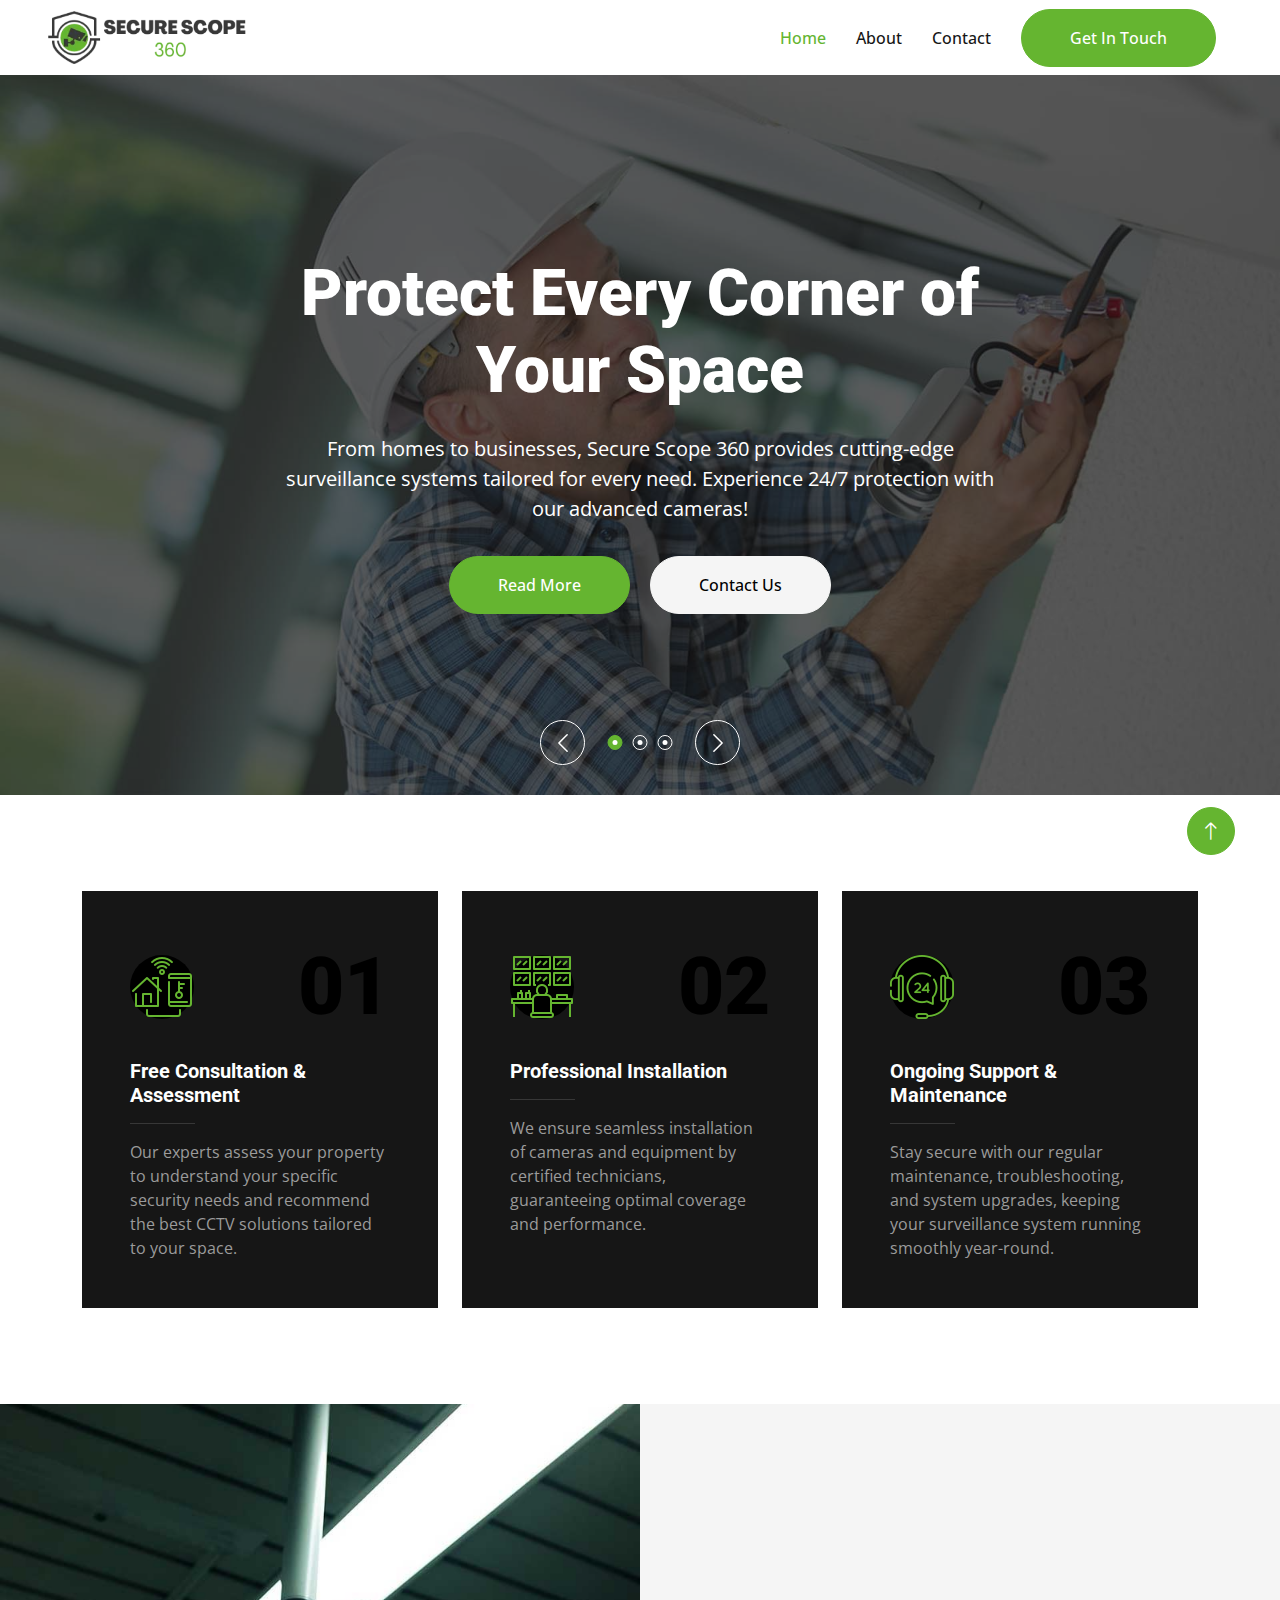
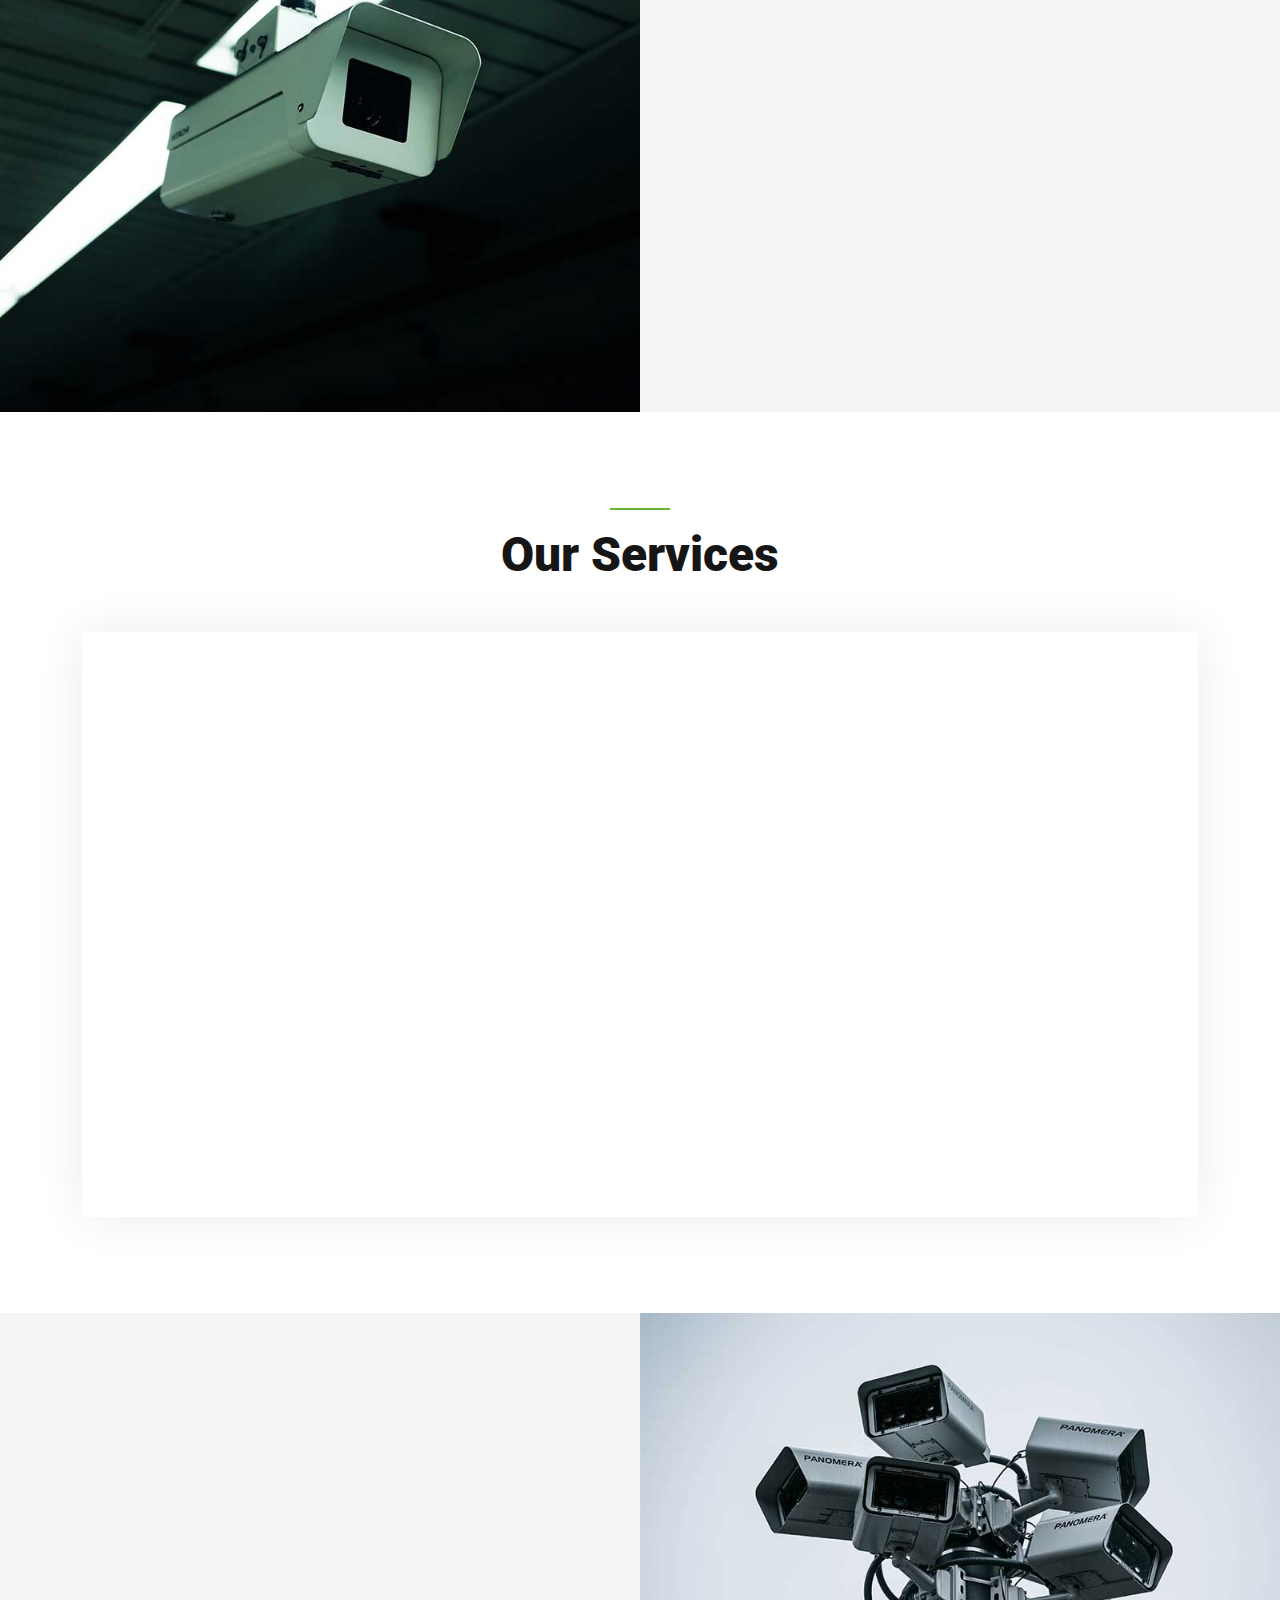
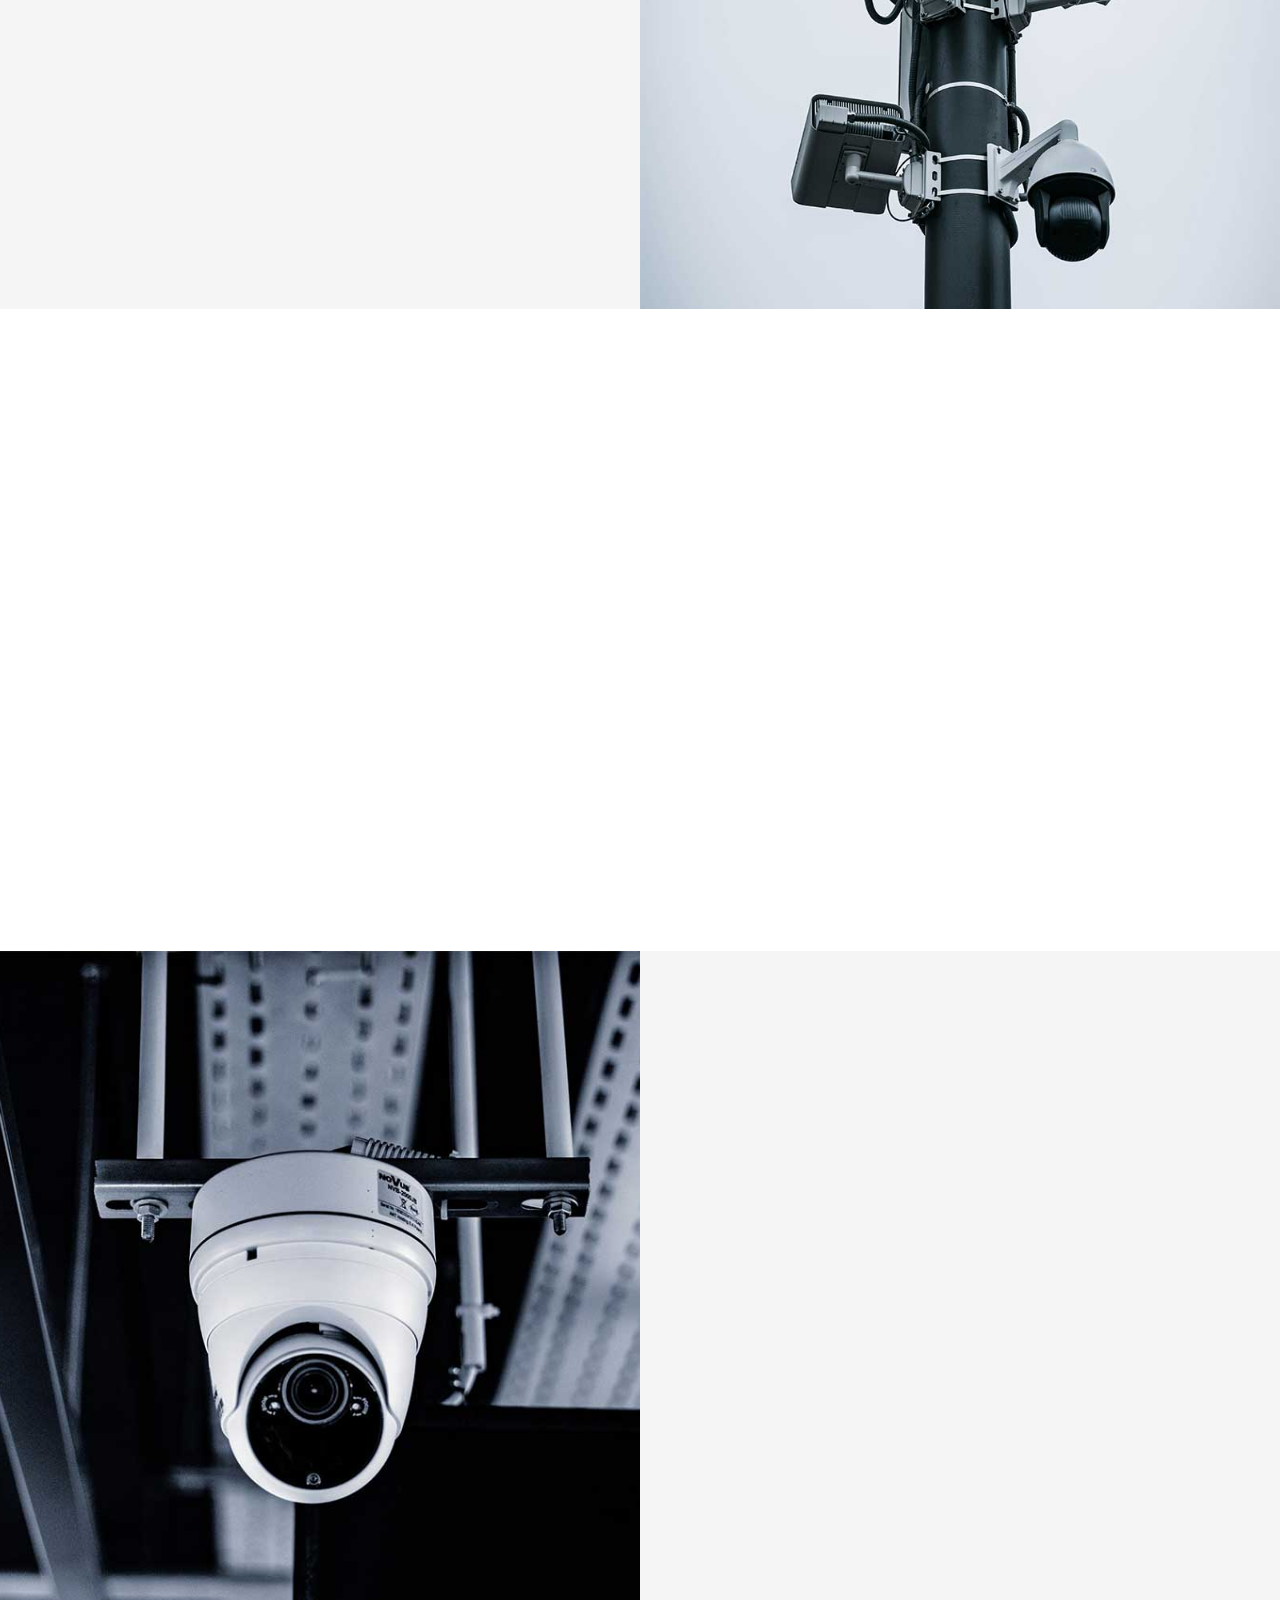
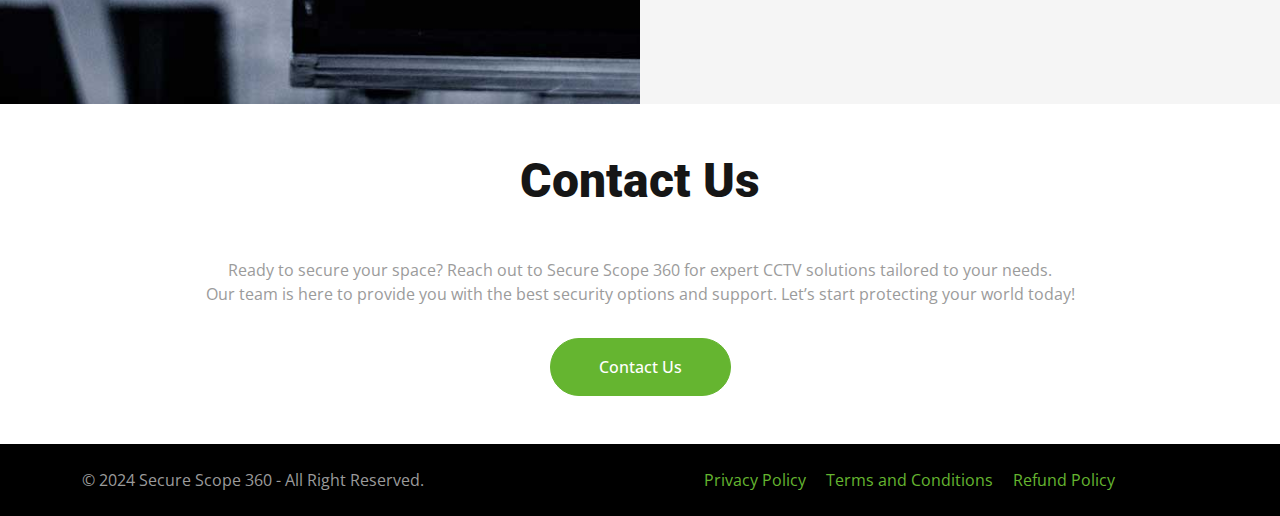
<file: index.html>
<!DOCTYPE html>
<html lang="en">

<head>
    <meta charset="utf-8">
    <title>Secure Scope 360 - Advanced CCTV Security Solutions Across the USA</title>
    <meta name="description"
        content="Secure Scope 360 offers cutting-edge CCTV camera systems for residential, commercial, industrial, and public areas. Nationwide service with expert installation and support.">
    <meta name="keywords"
        content="CCTV security, surveillance cameras, residential CCTV, commercial security cameras, industrial surveillance, smart security systems, CCTV installation, USA CCTV services, security camera solutions, CCTV for business, home security cameras">
    <meta name="robots" content="index, follow">
    <meta content="width=device-width, initial-scale=1.0" name="viewport">

    <!-- Favicon -->
    <link href="img/favicon.png" rel="icon">

    <!-- Google Web Fonts -->
    <link rel="preconnect" href="https://fonts.googleapis.com">
    <link rel="preconnect" href="https://fonts.gstatic.com" crossorigin>
    <link
        href="https://fonts.googleapis.com/css2?family=Open+Sans:wght@400;500&family=Roboto:wght@500;700;900&display=swap"
        rel="stylesheet">

    <!-- Icon Font Stylesheet -->
    <link href="https://cdnjs.cloudflare.com/ajax/libs/font-awesome/5.10.0/css/all.min.css" rel="stylesheet">
    <link href="https://cdn.jsdelivr.net/npm/bootstrap-icons@1.4.1/font/bootstrap-icons.css" rel="stylesheet">

    <!-- Libraries Stylesheet -->
    <link href="lib/animate/animate.min.css" rel="stylesheet">
    <link href="lib/owlcarousel/assets/owl.carousel.min.css" rel="stylesheet">
    <link href="lib/lightbox/css/lightbox.min.css" rel="stylesheet">

    <!-- Customized Bootstrap Stylesheet -->
    <link href="css/bootstrap.min.css" rel="stylesheet">

    <!-- Template Stylesheet -->
    <link href="css/style.css" rel="stylesheet">
</head>

<body>
    <!-- Spinner Start -->
    <div id="spinner"
        class="show bg-white position-fixed translate-middle w-100 vh-100 top-50 start-50 d-flex align-items-center justify-content-center">
        <div class="spinner-border text-primary" style="width: 3rem; height: 3rem;" role="status">
            <span class="sr-only">Loading...</span>
        </div>
    </div>
    <!-- Spinner End -->




    <!-- Navbar Start -->
    <nav class="navbar navbar-expand-lg bg-white navbar-light sticky-top p-0 px-4 px-lg-5">
        <a href="index.html" class="navbar-brand d-flex align-items-center">
            <img class="dsheaderlogo" src="img/secure-scope-360.webp" alt="logo">
        </a>
        <button type="button" class="navbar-toggler" data-bs-toggle="collapse" data-bs-target="#navbarCollapse">
            <span class="navbar-toggler-icon"></span>
        </button>
        <div class="collapse navbar-collapse" id="navbarCollapse">
            <div class="navbar-nav ms-auto py-4 py-lg-0">
                <a href="index.html" class="nav-item nav-link active">Home</a>
                <a href="about.html" class="nav-item nav-link">About</a>

                <a href="contact.html" class="nav-item nav-link">Contact</a>
            </div>
            <div class="h-100 d-lg-inline-flex align-items-center d-none">
                <a href="contact.html"
                                    class="btn btn-primary rounded-pill py-md-3 px-md-5 me-3 animated slideInLeft">Get In Touch</a>
            </div>
        </div>
    </nav>
    <!-- Navbar End -->


    <!-- Carousel Start -->
    <div class="container-fluid p-0 pb-5">
        <div class="owl-carousel header-carousel position-relative">
            <div class="owl-carousel-item position-relative">
                <img class="img-fluid" src="img/carousel-1.jpg" alt="">
                <div class="carousel-inner">
                    <div class="container">
                        <div class="row justify-content-center">
                            <div class="col-12 col-lg-8 text-center">
                                <h1 class="display-3 text-white animated slideInDown mb-4">Protect Every Corner of Your
                                    Space
                                </h1>
                                <p class="fs-5 text-white mb-4 pb-2">From homes to businesses, Secure Scope 360 provides
                                    cutting-edge surveillance systems tailored for every need. Experience 24/7
                                    protection with our advanced cameras!</p>
                                <a href="about.html"
                                    class="btn btn-primary rounded-pill py-md-3 px-md-5 me-3 animated slideInLeft">Read
                                    More</a>
                                <a href="contact.html"
                                    class="btn btn-light rounded-pill py-md-3 px-md-5 animated slideInRight">Contact
                                    Us</a>
                            </div>
                        </div>
                    </div>
                </div>
            </div>
            <div class="owl-carousel-item position-relative">
                <img class="img-fluid" src="img/carousel-2.jpg" alt="">
                <div class="carousel-inner">
                    <div class="container">
                        <div class="row justify-content-center">
                            <div class="col-12 col-lg-8 text-center">
                                <h1 class="display-3 text-white animated slideInDown mb-4">Smart Cameras for Smarter
                                    Security</h1>
                                <p class="fs-5 text-white mb-4 pb-2">Equip your property with AI-enabled, weatherproof,
                                    and high-definition cameras. Stay connected and in control from anywhere in the USA.
                                </p>
                                <a href="about.html"
                                    class="btn btn-primary rounded-pill py-md-3 px-md-5 me-3 animated slideInLeft">Read
                                    More</a>
                                <a href="contact.html"
                                    class="btn btn-light rounded-pill py-md-3 px-md-5 animated slideInRight">Contact
                                    Us</a>
                            </div>
                        </div>
                    </div>
                </div>
            </div>
            <div class="owl-carousel-item position-relative">
                <img class="img-fluid" src="img/carousel-3.jpg" alt="">
                <div class="carousel-inner">
                    <div class="container">
                        <div class="row justify-content-center">
                            <div class="col-12 col-lg-8 text-center">
                                <h1 class="display-3 text-white animated slideInDown mb-4">Expert Installation & Support
                                </h1>
                                <p class="fs-5 fw-medium text-white mb-4 pb-2">Enjoy seamless installation, regular
                                    maintenance, and unparalleled support. Trust Secure Scope 360 for peace of mind,
                                    every step of the way.</p>
                                <a href="about.html"
                                    class="btn btn-primary rounded-pill py-md-3 px-md-5 me-3 animated slideInLeft">Read
                                    More</a>
                                <a href="contact.html"
                                    class="btn btn-light rounded-pill py-md-3 px-md-5 animated slideInRight">Contact
                                    Us</a>
                            </div>
                        </div>
                    </div>
                </div>
            </div>
        </div>
    </div>
    <!-- Carousel End -->


    <!-- Facts Start -->
    <div class="container-xxl py-5">
        <div class="container">
            <div class="row g-4">
                <div class="col-md-6 col-lg-4 wow fadeIn" data-wow-delay="0.1s">
                    <div class="h-100 bg-dark p-4 p-xl-5">
                        <div class="d-flex align-items-center justify-content-between mb-4">
                            <div class="btn-square rounded-circle"
                                style="width: 64px; height: 64px; background: #000000;">
                                <img class="img-fluid" src="img/icon/icon-3.png" alt="Icon">
                            </div>
                            <h1 class="display-1 mb-0" style="color: #000000;">01</h1>
                        </div>
                        <h5 class="text-white">Free Consultation & Assessment</h5>
                        <hr class="w-25">
                        <span>Our experts assess your property to understand your specific security needs and recommend
                            the best CCTV solutions tailored to your space.</span>
                    </div>
                </div>
                <div class="col-md-6 col-lg-4 wow fadeIn" data-wow-delay="0.3s">
                    <div class="h-100 bg-dark p-4 p-xl-5">
                        <div class="d-flex align-items-center justify-content-between mb-4">
                            <div class="btn-square rounded-circle"
                                style="width: 64px; height: 64px; background: #000000;">
                                <img class="img-fluid" src="img/icon/icon-4.png" alt="Icon">
                            </div>
                            <h1 class="display-1 mb-0" style="color: #000000;">02</h1>
                        </div>
                        <h5 class="text-white">Professional Installation</h5>
                        <hr class="w-25">
                        <span>We ensure seamless installation of cameras and equipment by certified technicians,
                            guaranteeing optimal coverage and performance.</span>
                    </div>
                </div>
                <div class="col-md-6 col-lg-4 wow fadeIn" data-wow-delay="0.5s">
                    <div class="h-100 bg-dark p-4 p-xl-5">
                        <div class="d-flex align-items-center justify-content-between mb-4">
                            <div class="btn-square rounded-circle"
                                style="width: 64px; height: 64px; background: #000000;">
                                <img class="img-fluid" src="img/icon/icon-2.png" alt="Icon">
                            </div>
                            <h1 class="display-1 mb-0" style="color: #000000;">03</h1>
                        </div>
                        <h5 class="text-white">Ongoing Support & Maintenance</h5>
                        <hr class="w-25">
                        <span>Stay secure with our regular maintenance, troubleshooting, and system upgrades, keeping
                            your surveillance system running smoothly year-round.</span>
                    </div>
                </div>
            </div>
        </div>
    </div>
    <!-- Facts Start -->


    <!-- About Start -->
    <div class="container-fluid bg-light overflow-hidden my-5 px-lg-0">
        <div class="container about px-lg-0">
            <div class="row g-0 mx-lg-0">
                <div class="col-lg-6 ps-lg-0" style="min-height: 400px;">
                    <div class="position-relative h-100">
                        <img class="position-absolute img-fluid w-100 h-100" src="img/about.jpg"
                            style="object-fit: cover;" alt="">
                    </div>
                </div>
                <div class="col-lg-6 about-text py-5 wow fadeIn" data-wow-delay="0.5s">
                    <div class="p-lg-5 pe-lg-0">
                        <div class="bg-primary mb-3" style="width: 60px; height: 2px;"></div>
                        <h1 class="display-5 mb-4">About Us</h1>
                        <p class="mb-4 pb-2">At Secure Scope 360, we are committed to delivering advanced, reliable, and
                            customized CCTV security solutions to clients across the USA. Whether it’s your home,
                            office, industrial site, or public area, we provide cutting-edge surveillance systems that
                            ensure maximum protection and peace of mind.</p>
                        <div class="row g-4 mb-4 pb-3">
                            <div class="col-sm-6 wow fadeIn" data-wow-delay="0.1s">
                                <div class="d-flex align-items-center">
                                    <div class="btn-square bg-white rounded-circle" style="width: 64px; height: 64px;">
                                        <img class="img-fluid" src="img/icon/icon-1.png" alt="Icon">
                                    </div>
                                    <div class="ms-4">
                                        <h2 class="mb-1" data-toggle="counter-up">11500</h2>
                                        <p class="fw-medium text-primary mb-0">Happy Clients</p>
                                    </div>
                                </div>
                            </div>
                            <div class="col-sm-6 wow fadeIn" data-wow-delay="0.3s">
                                <div class="d-flex align-items-center">
                                    <div class="btn-square bg-white rounded-circle" style="width: 64px; height: 64px;">
                                        <img class="img-fluid" src="img/icon/icon-5.png" alt="Icon">
                                    </div>
                                    <div class="ms-4">
                                        <h2 class="mb-1" data-toggle="counter-up">17350</h2>
                                        <p class="fw-medium text-primary mb-0">Projects Done</p>
                                    </div>
                                </div>
                            </div>
                        </div>
                        <a href="about.html" class="btn btn-primary rounded-pill py-3 px-5">Explore More</a>
                    </div>
                </div>
            </div>
        </div>
    </div>
    <!-- About End -->


    <!-- Service Start -->
    <div class="container-xxl py-5">
        <div class="container">
            <div class="text-center">
                <div class="bg-primary mb-3 mx-auto" style="width: 60px; height: 2px;"></div>
                <h1 class="display-5 mb-5">Our Services</h1>
            </div>
            <div class="row g-0 service-row">
                <div class="col-md-6 col-lg-3 wow fadeIn" data-wow-delay="0.1s">
                    <div class="service-item border h-100 p-5">
                        <div class="btn-square bg-light rounded-circle mb-4" style="width: 64px; height: 64px;">
                            <img class="img-fluid" src="img/icon/icon-6.png" alt="Icon">
                        </div>
                        <h4 class="mb-3">Smart Home Security
                        </h4>
                        <p class="mb-4">Enhance home protection with smart cameras, motion sensors, doorbell cameras,
                            and smart locks for remote monitoring and instant alerts. Secure your home with ease.</p>
                        <a class="btn" href=""><i class="fa fa-arrow-right text-white me-3"></i>Read More</a>
                    </div>
                </div>
                <div class="col-md-6 col-lg-3 wow fadeIn" data-wow-delay="0.3s">
                    <div class="service-item border h-100 p-5">
                        <div class="btn-square bg-light rounded-circle mb-4" style="width: 64px; height: 64px;">
                            <img class="img-fluid" src="img/icon/icon-6.png" alt="Icon">
                        </div>
                        <h4 class="mb-3">Residential Cameras
                        </h4>
                        <p class="mb-4">Secure your home with advanced CCTV solutions, including discreet dome cameras,
                            easy-to-install wireless cameras, and flexible PTZ cameras for comprehensive monitoring of
                            your property.</p>
                        <a class="btn" href=""><i class="fa fa-arrow-right text-white me-3"></i>Read More</a>
                    </div>
                </div>
                <div class="col-md-6 col-lg-3 wow fadeIn" data-wow-delay="0.5s">
                    <div class="service-item border h-100 p-5">
                        <div class="btn-square bg-light rounded-circle mb-4" style="width: 64px; height: 64px;">
                            <img class="img-fluid" src="img/icon/icon-6.png" alt="Icon">
                        </div>
                        <h4 class="mb-3">Commercial Cameras
                        </h4>
                        <p class="mb-4">Enhance security for businesses with HD cameras for clear footage, IP cameras
                            for networked setups, 360-degree cameras for full-area coverage, and thermal cameras for
                            low-light environments.</p>
                        <a class="btn" href=""><i class="fa fa-arrow-right text-white me-3"></i>Read More</a>
                    </div>
                </div>
                <div class="col-md-6 col-lg-3 wow fadeIn" data-wow-delay="0.7s">
                    <div class="service-item border h-100 p-5">
                        <div class="btn-square bg-light rounded-circle mb-4" style="width: 64px; height: 64px;">
                            <img class="img-fluid" src="img/icon/icon-6.png" alt="Icon">
                        </div>
                        <h4 class="mb-3">Public Area Cameras
                        </h4>
                        <p class="mb-4">Monitor large public spaces with surveillance drones, manage traffic effectively
                            with traffic cameras, set up temporary monitoring with CCTV towers, and improve safety with
                            facial recognition cameras</p>
                        <a class="btn" href=""><i class="fa fa-arrow-right text-white me-3"></i>Read More</a>
                    </div>
                </div>
            </div>
        </div>
    </div>
    <!-- Service End -->


    <!-- Feature Start -->
    <div class="container-fluid bg-light overflow-hidden my-5 px-lg-0">
        <div class="container feature px-lg-0">
            <div class="row g-0 mx-lg-0">
                <div class="col-lg-6 feature-text py-5 wow fadeIn" data-wow-delay="0.5s">
                    <div class="p-lg-5 ps-lg-0">
                        <div class="bg-primary mb-3" style="width: 60px; height: 2px;"></div>
                        <h1 class="display-5 mb-5">Why Choose Us</h1>
                        <p class="mb-4 pb-2">At Secure Scope 360, we offer tailored security solutions, cutting-edge
                            technology, and nationwide service. Our expert team ensures seamless installation, reliable
                            support, and continuous protection for all your surveillance needs.</p>
                        <div class="row g-4">
                            <div class="col-6">
                                <div class="d-flex align-items-center">
                                    <div class="btn-square bg-white rounded-circle" style="width: 64px; height: 64px;">
                                        <img class="img-fluid" src="img/icon/icon-7.png" alt="Icon">
                                    </div>
                                    <div class="ms-4">
                                        <p class="text-primary mb-2">Trusted</p>
                                        <h5 class="mb-0">Security</h5>
                                    </div>
                                </div>
                            </div>
                            <div class="col-6">
                                <div class="d-flex align-items-center">
                                    <div class="btn-square bg-white rounded-circle" style="width: 64px; height: 64px;">
                                        <img class="img-fluid" src="img/icon/icon-10.png" alt="Icon">
                                    </div>
                                    <div class="ms-4">
                                        <p class="text-primary mb-2">Quality</p>
                                        <h5 class="mb-0">Services</h5>
                                    </div>
                                </div>
                            </div>
                            <div class="col-6">
                                <div class="d-flex align-items-center">
                                    <div class="btn-square bg-white rounded-circle" style="width: 64px; height: 64px;">
                                        <img class="img-fluid" src="img/icon/icon-3.png" alt="Icon">
                                    </div>
                                    <div class="ms-4">
                                        <p class="text-primary mb-2">Smart</p>
                                        <h5 class="mb-0">Systems</h5>
                                    </div>
                                </div>
                            </div>
                            <div class="col-6">
                                <div class="d-flex align-items-center">
                                    <div class="btn-square bg-white rounded-circle" style="width: 64px; height: 64px;">
                                        <img class="img-fluid" src="img/icon/icon-2.png" alt="Icon">
                                    </div>
                                    <div class="ms-4">
                                        <p class="text-primary mb-2">24/7 Hours</p>
                                        <h5 class="mb-0">Support</h5>
                                    </div>
                                </div>
                            </div>
                        </div>
                    </div>
                </div>
                <div class="col-lg-6 pe-lg-0" style="min-height: 400px;">
                    <div class="position-relative h-100">
                        <img class="position-absolute img-fluid w-100 h-100" src="img/feature.jpg"
                            style="object-fit: cover;" alt="">
                    </div>
                </div>
            </div>
        </div>
    </div>
    <!-- Feature End -->

    <!-- Testimonial Start -->
    <div class="container-xxl py-5 wow fadeInUp" data-wow-delay="0.1s">
        <div class="container">
            <div class="text-center wow fadeInUp" data-wow-delay="0.1s">
                <div class="bg-primary mb-3 mx-auto" style="width: 60px; height: 2px;"></div>
                <h1 class="display-5 mb-5">Testimonial</h1>
            </div>
            <div class="owl-carousel testimonial-carousel wow fadeInUp" data-wow-delay="0.1s">
                <div class="testimonial-item text-center"
                    data-dot="<img class='img-fluid' src='img/testimonial-1.jpg' alt=''>">
                    <p class="fs-5">"I couldn't be more pleased with the home security system from Secure Scope 360. The
                        wireless cameras are easy to install, and I can monitor everything remotely. It's reassuring to
                        know my home is always secure."

                    </p>
                    <h4>Sarah Elizabeth Parker</h4>
                    <span class="text-primary">CEO</span>
                </div>
                <div class="testimonial-item text-center"
                    data-dot="<img class='img-fluid' src='img/testimonial-2.jpg' alt=''>">
                    <p class="fs-5">"We've partnered with Secure Scope 360 to enhance security at our warehouse. Their
                        360-degree cameras offer comprehensive coverage, and their team was professional throughout the
                        process. Definitely a service we trust."</p>
                    <h4>David William</h4>
                    <span class="text-primary">Operations Manager</span>
                </div>
                <div class="testimonial-item text-center"
                    data-dot="<img class='img-fluid' src='img/testimonial-3.jpg' alt=''>">
                    <p class="fs-5">"We’ve been using Secure Scope 360 for multiple industrial sites, and their
                        explosion-proof cameras are just what we needed for hazardous environments. They offer
                        exceptional service and the best equipment in the industry."</p>
                    <h4>James Richard Clark</h4>
                    <span class="text-primary">Security Manager</span>
                </div>
            </div>
        </div>
    </div>
    <!-- Testimonial End -->

    <!-- Quote Start -->
    <div class="container-fluid bg-light overflow-hidden my-5 px-lg-0">
        <div class="container quote px-lg-0">
            <div class="row g-0 mx-lg-0">
                <div class="col-lg-6 ps-lg-0" style="min-height: 400px;">
                    <div class="position-relative h-100">
                        <img class="position-absolute img-fluid w-100 h-100" src="img/quote.jpg"
                            style="object-fit: cover;" alt="">
                    </div>
                </div>
                <div class="col-lg-6 quote-text py-5 wow fadeIn" data-wow-delay="0.5s">
                    <div class="p-lg-5 pe-lg-0">
                        <div class="bg-primary mb-3" style="width: 60px; height: 2px;"></div>
                        <h1 class="display-5 mb-5">Ready to secure your space?</h1>
                        <p class="mb-4 pb-2">Fill out the form below, and our team will get back to you with the best
                            security solutions tailored to your needs. Your safety is our priority!</p>
                        <form>
                            <div class="row g-3">
                                <div class="col-12 col-sm-6">
                                    <input type="text" class="form-control border-0" placeholder="Your Name"
                                        style="height: 55px;">
                                </div>
                                <div class="col-12 col-sm-6">
                                    <input type="email" class="form-control border-0" placeholder="Your Email"
                                        style="height: 55px;">
                                </div>
                                <div class="col-12 col-sm-6">
                                    <input type="text" class="form-control border-0" placeholder="Your Mobile"
                                        style="height: 55px;">
                                </div>
                                <div class="col-12 col-sm-6">
                                    <input type="text" class="form-control border-0" placeholder="Service"
                                        style="height: 55px;">
                                </div>
                                <div class="col-12">
                                    <textarea class="form-control border-0" placeholder="Special Note"></textarea>
                                </div>
                                <div class="col-12">
                                    <button class="btn btn-primary w-100 py-3" type="submit">Get A Free Quote</button>
                                </div>
                            </div>
                        </form>
                    </div>
                </div>
            </div>
        </div>
    </div>
    <!-- Quote End -->
    <div class="container-fluid overflow-hidden my-5 px-lg-0">
        <div class="container quote px-lg-0">
            <div class="row g-0 mx-lg-0">

                <div class="col-md-12 text-center">
                    <h1 class="display-5 mb-5">Contact Us</h1>
                    <p class="mb-4 pb-2">Ready to secure your space? Reach out to Secure Scope 360 for expert CCTV
                        solutions tailored to your needs. <br> Our team is here to provide you with the best security
                        options and support. Let’s start protecting your world today!</p>
                    <a href="contact.html" class="btn btn-primary rounded-pill py-3 px-5">Contact Us</a>
                </div>
            </div>
        </div>
    </div>



    <!-- Copyright Start -->
    <div class="container-fluid py-4" style="background: #000000;">
        <div class="container">
            <div class="row">
                <div class="col-md-6 text-center text-md-start mb-3 mb-md-0">
                    &copy; 2024 Secure Scope 360 - All Right Reserved.
                </div>
                <div class="col-md-6">
                    <ul class="dsfootermenu">
                        <li><a href="privacy-policy.html">Privacy Policy</a></li>
                        <li><a href="terms-and-conditions.html">Terms and Conditions</a></li>
                        <li><a href="refund-policy.html">Refund Policy</a></li>
                    </ul>

                </div>
            </div>
        </div>
    </div>
    <!-- Copyright End -->


    <!-- Back to Top -->
    <a href="#" class="btn btn-lg btn-primary btn-lg-square rounded-circle back-to-top"><i
            class="bi bi-arrow-up"></i></a>


    <!-- JavaScript Libraries -->
    <script src="https://code.jquery.com/jquery-3.4.1.min.js"></script>
    <script src="https://cdn.jsdelivr.net/npm/bootstrap@5.0.0/dist/js/bootstrap.bundle.min.js"></script>
    <script src="lib/wow/wow.min.js"></script>
    <script src="lib/easing/easing.min.js"></script>
    <script src="lib/waypoints/waypoints.min.js"></script>
    <script src="lib/counterup/counterup.min.js"></script>
    <script src="lib/owlcarousel/owl.carousel.min.js"></script>
    <script src="lib/isotope/isotope.pkgd.min.js"></script>
    <script src="lib/lightbox/js/lightbox.min.js"></script>

    <!-- Template Javascript -->
    <script src="js/main.js"></script>
</body>

</html>
</file>
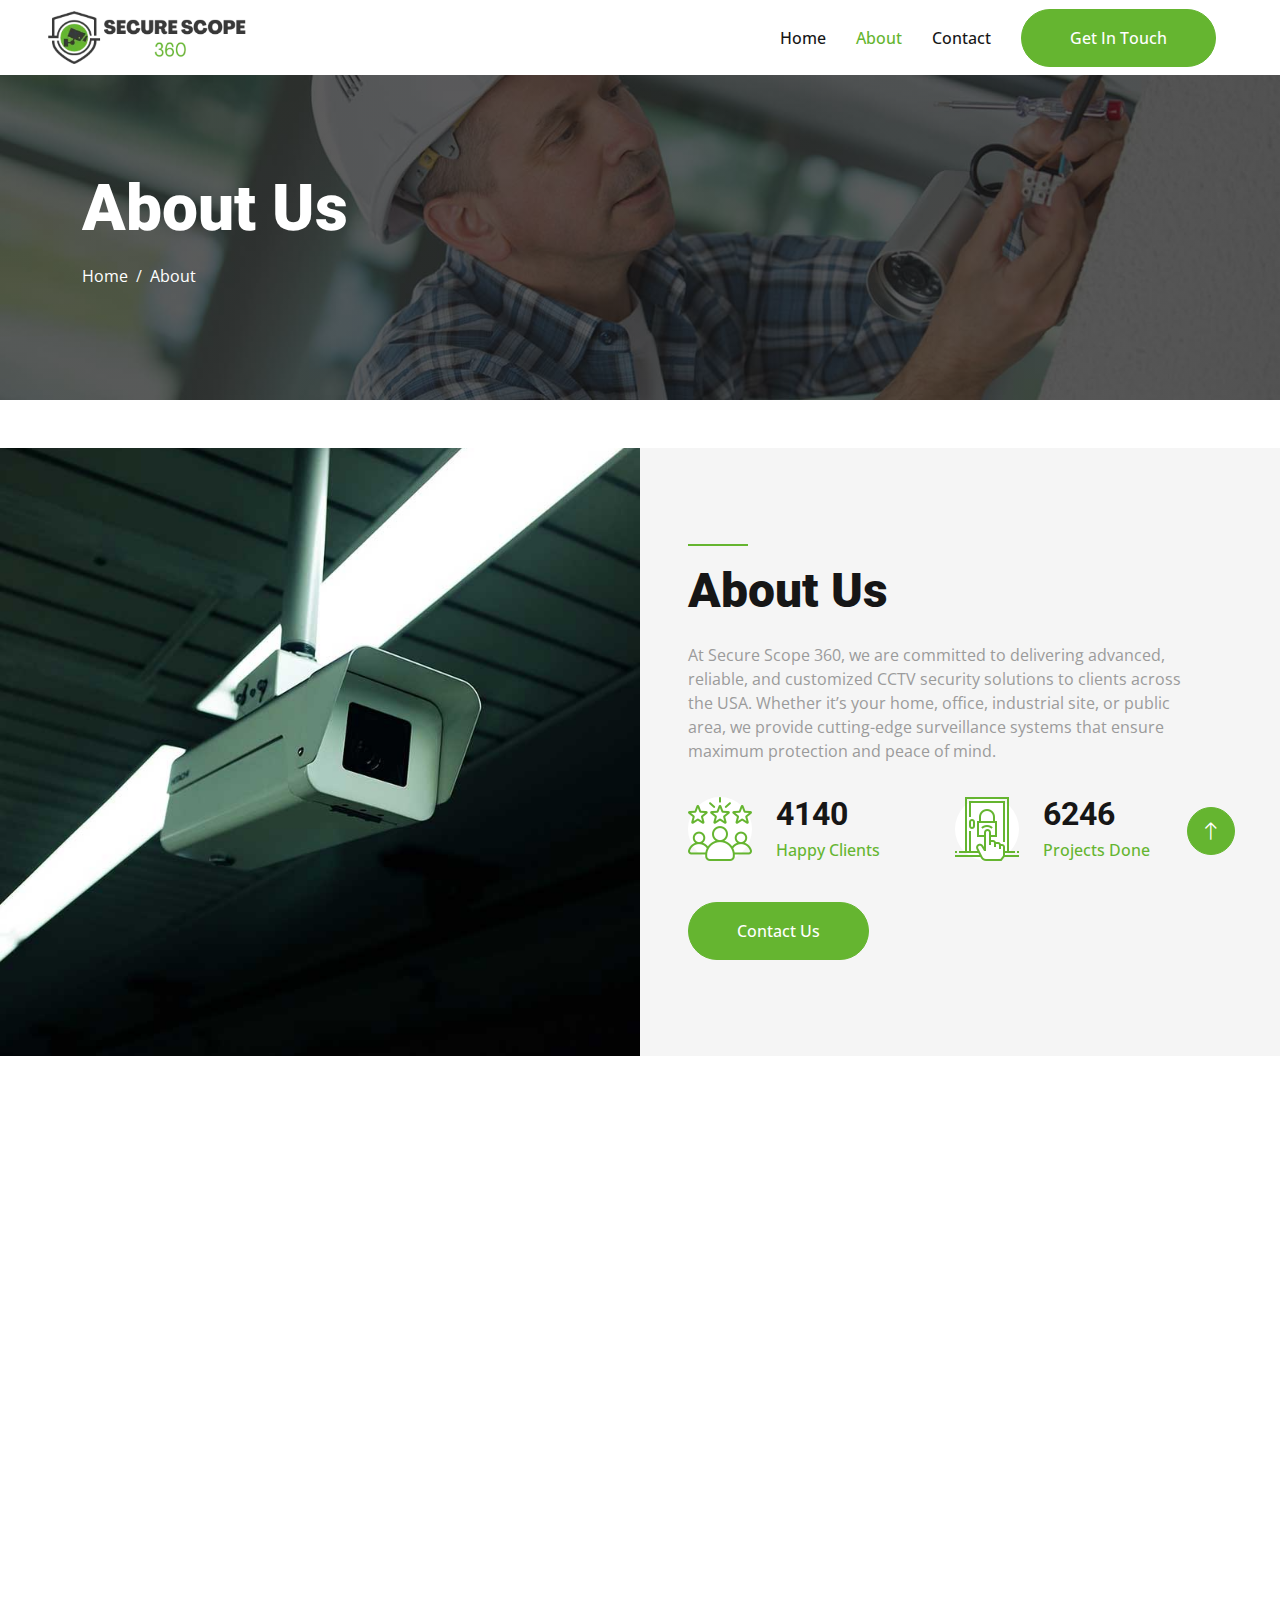
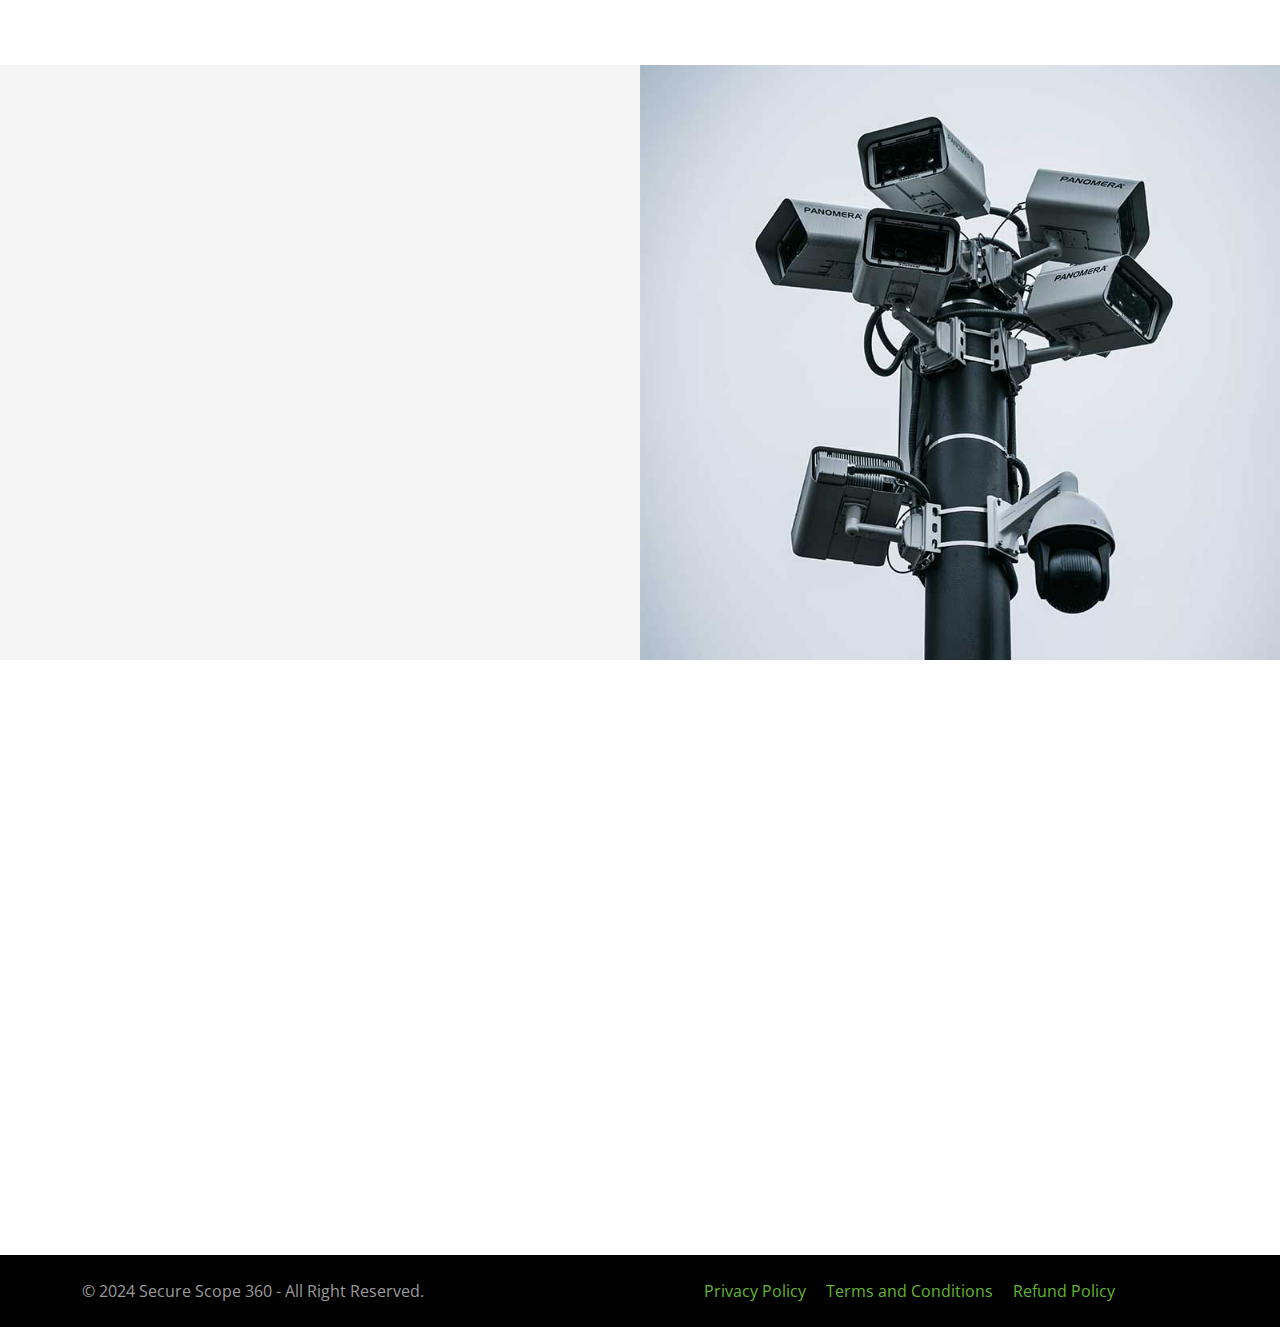
<file: about.html>
<!DOCTYPE html>
<html lang="en">

<head>
    <meta charset="utf-8">
    <title>About Us - Secure Scope 360</title>
    <meta name="description"
        content="Secure Scope 360 offers cutting-edge CCTV camera systems for residential, commercial, industrial, and public areas. Nationwide service with expert installation and support.">
    <meta name="keywords"
        content="CCTV security, surveillance cameras, residential CCTV, commercial security cameras, industrial surveillance, smart security systems, CCTV installation, USA CCTV services, security camera solutions, CCTV for business, home security cameras">
    <meta name="robots" content="index, follow">
    <meta content="width=device-width, initial-scale=1.0" name="viewport">

    <!-- Favicon -->
    <link href="img/favicon.png" rel="icon">

    <!-- Google Web Fonts -->
    <link rel="preconnect" href="https://fonts.googleapis.com">
    <link rel="preconnect" href="https://fonts.gstatic.com" crossorigin>
    <link
        href="https://fonts.googleapis.com/css2?family=Open+Sans:wght@400;500&family=Roboto:wght@500;700;900&display=swap"
        rel="stylesheet">

    <!-- Icon Font Stylesheet -->
    <link href="https://cdnjs.cloudflare.com/ajax/libs/font-awesome/5.10.0/css/all.min.css" rel="stylesheet">
    <link href="https://cdn.jsdelivr.net/npm/bootstrap-icons@1.4.1/font/bootstrap-icons.css" rel="stylesheet">

    <!-- Libraries Stylesheet -->
    <link href="lib/animate/animate.min.css" rel="stylesheet">
    <link href="lib/owlcarousel/assets/owl.carousel.min.css" rel="stylesheet">
    <link href="lib/lightbox/css/lightbox.min.css" rel="stylesheet">

    <!-- Customized Bootstrap Stylesheet -->
    <link href="css/bootstrap.min.css" rel="stylesheet">

    <!-- Template Stylesheet -->
    <link href="css/style.css" rel="stylesheet">
</head>

<body>
    <!-- Spinner Start -->
    <div id="spinner"
        class="show bg-white position-fixed translate-middle w-100 vh-100 top-50 start-50 d-flex align-items-center justify-content-center">
        <div class="spinner-border text-primary" style="width: 3rem; height: 3rem;" role="status">
            <span class="sr-only">Loading...</span>
        </div>
    </div>
    <!-- Spinner End -->




    <!-- Navbar Start -->
    <nav class="navbar navbar-expand-lg bg-white navbar-light sticky-top p-0 px-4 px-lg-5">
        <a href="index.html" class="navbar-brand d-flex align-items-center">
            <img class="dsheaderlogo" src="img/secure-scope-360.webp" alt="logo">
        </a>
        <button type="button" class="navbar-toggler" data-bs-toggle="collapse" data-bs-target="#navbarCollapse">
            <span class="navbar-toggler-icon"></span>
        </button>
        <div class="collapse navbar-collapse" id="navbarCollapse">
            <div class="navbar-nav ms-auto py-4 py-lg-0">
                <a href="index.html" class="nav-item nav-link">Home</a>
                <a href="about.html" class="nav-item nav-link active">About</a>

                <a href="contact.html" class="nav-item nav-link">Contact</a>
            </div>
            <div class="h-100 d-lg-inline-flex align-items-center d-none">
                <a href="contact.html"
                                    class="btn btn-primary rounded-pill py-md-3 px-md-5 me-3 animated slideInLeft">Get In Touch</a>
            </div>
        </div>
    </nav>
    <!-- Navbar End -->


    <div class="container-fluid page-header py-5 mb-5">
        <div class="container py-5">
            <h1 class="display-3 text-white mb-3 animated slideInDown">About Us</h1>
            <nav aria-label="breadcrumb animated slideInDown">
                <ol class="breadcrumb">
                    <li class="breadcrumb-item"><a class="text-white" href="index.html">Home</a></li>
                    <li class="breadcrumb-item text-white active" aria-current="page">About</li>
                </ol>
            </nav>
        </div>
    </div>


   


    <!-- About Start -->
    <div class="container-fluid bg-light overflow-hidden my-5 px-lg-0">
        <div class="container about px-lg-0">
            <div class="row g-0 mx-lg-0">
                <div class="col-lg-6 ps-lg-0" style="min-height: 400px;">
                    <div class="position-relative h-100">
                        <img class="position-absolute img-fluid w-100 h-100" src="img/about.jpg"
                            style="object-fit: cover;" alt="">
                    </div>
                </div>
                <div class="col-lg-6 about-text py-5 wow fadeIn" data-wow-delay="0.5s">
                    <div class="p-lg-5 pe-lg-0">
                        <div class="bg-primary mb-3" style="width: 60px; height: 2px;"></div>
                        <h1 class="display-5 mb-4">About Us</h1>
                        <p class="mb-4 pb-2">At Secure Scope 360, we are committed to delivering advanced, reliable, and
                            customized CCTV security solutions to clients across the USA. Whether it’s your home,
                            office, industrial site, or public area, we provide cutting-edge surveillance systems that
                            ensure maximum protection and peace of mind.</p>
                        <div class="row g-4 mb-4 pb-3">
                            <div class="col-sm-6 wow fadeIn" data-wow-delay="0.1s">
                                <div class="d-flex align-items-center">
                                    <div class="btn-square bg-white rounded-circle" style="width: 64px; height: 64px;">
                                        <img class="img-fluid" src="img/icon/icon-1.png" alt="Icon">
                                    </div>
                                    <div class="ms-4">
                                        <h2 class="mb-1" data-toggle="counter-up">11500</h2>
                                        <p class="fw-medium text-primary mb-0">Happy Clients</p>
                                    </div>
                                </div>
                            </div>
                            <div class="col-sm-6 wow fadeIn" data-wow-delay="0.3s">
                                <div class="d-flex align-items-center">
                                    <div class="btn-square bg-white rounded-circle" style="width: 64px; height: 64px;">
                                        <img class="img-fluid" src="img/icon/icon-5.png" alt="Icon">
                                    </div>
                                    <div class="ms-4">
                                        <h2 class="mb-1" data-toggle="counter-up">17350</h2>
                                        <p class="fw-medium text-primary mb-0">Projects Done</p>
                                    </div>
                                </div>
                            </div>
                        </div>
                        <a href="contact.html" class="btn btn-primary rounded-pill py-3 px-5">Contact Us</a>
                    </div>
                </div>
            </div>
        </div>
    </div>
    <!-- About End -->

     <!-- Facts Start -->
     <div class="container-xxl py-5">
        <div class="container">
            <div class="row g-4">
                <div class="col-md-6 col-lg-4 wow fadeIn" data-wow-delay="0.1s">
                    <div class="h-100 bg-dark p-4 p-xl-5">
                        <div class="d-flex align-items-center justify-content-between mb-4">
                            <div class="btn-square rounded-circle"
                                style="width: 64px; height: 64px; background: #000000;">
                                <img class="img-fluid" src="img/icon/icon-3.png" alt="Icon">
                            </div>
                            <h1 class="display-1 mb-0" style="color: #000000;">01</h1>
                        </div>
                        <h5 class="text-white">Free Consultation & Assessment</h5>
                        <hr class="w-25">
                        <span>Our experts assess your property to understand your specific security needs and recommend
                            the best CCTV solutions tailored to your space.</span>
                    </div>
                </div>
                <div class="col-md-6 col-lg-4 wow fadeIn" data-wow-delay="0.3s">
                    <div class="h-100 bg-dark p-4 p-xl-5">
                        <div class="d-flex align-items-center justify-content-between mb-4">
                            <div class="btn-square rounded-circle"
                                style="width: 64px; height: 64px; background: #000000;">
                                <img class="img-fluid" src="img/icon/icon-4.png" alt="Icon">
                            </div>
                            <h1 class="display-1 mb-0" style="color: #000000;">02</h1>
                        </div>
                        <h5 class="text-white">Professional Installation</h5>
                        <hr class="w-25">
                        <span>We ensure seamless installation of cameras and equipment by certified technicians,
                            guaranteeing optimal coverage and performance.</span>
                    </div>
                </div>
                <div class="col-md-6 col-lg-4 wow fadeIn" data-wow-delay="0.5s">
                    <div class="h-100 bg-dark p-4 p-xl-5">
                        <div class="d-flex align-items-center justify-content-between mb-4">
                            <div class="btn-square rounded-circle"
                                style="width: 64px; height: 64px; background: #000000;">
                                <img class="img-fluid" src="img/icon/icon-2.png" alt="Icon">
                            </div>
                            <h1 class="display-1 mb-0" style="color: #000000;">03</h1>
                        </div>
                        <h5 class="text-white">Ongoing Support & Maintenance</h5>
                        <hr class="w-25">
                        <span>Stay secure with our regular maintenance, troubleshooting, and system upgrades, keeping
                            your surveillance system running smoothly year-round.</span>
                    </div>
                </div>
            </div>
        </div>
    </div>
    <!-- Facts Start -->



    <!-- Feature Start -->
    <div class="container-fluid bg-light overflow-hidden my-5 px-lg-0">
        <div class="container feature px-lg-0">
            <div class="row g-0 mx-lg-0">
                <div class="col-lg-6 feature-text py-5 wow fadeIn" data-wow-delay="0.5s">
                    <div class="p-lg-5 ps-lg-0">
                        <div class="bg-primary mb-3" style="width: 60px; height: 2px;"></div>
                        <h1 class="display-5 mb-5">Why Choose Us</h1>
                        <p class="mb-4 pb-2">At Secure Scope 360, we offer tailored security solutions, cutting-edge
                            technology, and nationwide service. Our expert team ensures seamless installation, reliable
                            support, and continuous protection for all your surveillance needs.</p>
                        <div class="row g-4">
                            <div class="col-6">
                                <div class="d-flex align-items-center">
                                    <div class="btn-square bg-white rounded-circle" style="width: 64px; height: 64px;">
                                        <img class="img-fluid" src="img/icon/icon-7.png" alt="Icon">
                                    </div>
                                    <div class="ms-4">
                                        <p class="text-primary mb-2">Trusted</p>
                                        <h5 class="mb-0">Security</h5>
                                    </div>
                                </div>
                            </div>
                            <div class="col-6">
                                <div class="d-flex align-items-center">
                                    <div class="btn-square bg-white rounded-circle" style="width: 64px; height: 64px;">
                                        <img class="img-fluid" src="img/icon/icon-10.png" alt="Icon">
                                    </div>
                                    <div class="ms-4">
                                        <p class="text-primary mb-2">Quality</p>
                                        <h5 class="mb-0">Services</h5>
                                    </div>
                                </div>
                            </div>
                            <div class="col-6">
                                <div class="d-flex align-items-center">
                                    <div class="btn-square bg-white rounded-circle" style="width: 64px; height: 64px;">
                                        <img class="img-fluid" src="img/icon/icon-3.png" alt="Icon">
                                    </div>
                                    <div class="ms-4">
                                        <p class="text-primary mb-2">Smart</p>
                                        <h5 class="mb-0">Systems</h5>
                                    </div>
                                </div>
                            </div>
                            <div class="col-6">
                                <div class="d-flex align-items-center">
                                    <div class="btn-square bg-white rounded-circle" style="width: 64px; height: 64px;">
                                        <img class="img-fluid" src="img/icon/icon-2.png" alt="Icon">
                                    </div>
                                    <div class="ms-4">
                                        <p class="text-primary mb-2">24/7 Hours</p>
                                        <h5 class="mb-0">Support</h5>
                                    </div>
                                </div>
                            </div>
                        </div>
                    </div>
                </div>
                <div class="col-lg-6 pe-lg-0" style="min-height: 400px;">
                    <div class="position-relative h-100">
                        <img class="position-absolute img-fluid w-100 h-100" src="img/feature.jpg"
                            style="object-fit: cover;" alt="">
                    </div>
                </div>
            </div>
        </div>
    </div>
    <!-- Feature End -->

    <!-- Testimonial Start -->
    <div class="container-xxl py-5 wow fadeInUp" data-wow-delay="0.1s">
        <div class="container">
            <div class="text-center wow fadeInUp" data-wow-delay="0.1s">
                <div class="bg-primary mb-3 mx-auto" style="width: 60px; height: 2px;"></div>
                <h1 class="display-5 mb-5">Testimonial</h1>
            </div>
            <div class="owl-carousel testimonial-carousel wow fadeInUp" data-wow-delay="0.1s">
                <div class="testimonial-item text-center"
                    data-dot="<img class='img-fluid' src='img/testimonial-1.jpg' alt=''>">
                    <p class="fs-5">"I couldn't be more pleased with the home security system from Secure Scope 360. The
                        wireless cameras are easy to install, and I can monitor everything remotely. It's reassuring to
                        know my home is always secure."

                    </p>
                    <h4>Sarah Elizabeth Parker</h4>
                    <span class="text-primary">CEO</span>
                </div>
                <div class="testimonial-item text-center"
                    data-dot="<img class='img-fluid' src='img/testimonial-2.jpg' alt=''>">
                    <p class="fs-5">"We've partnered with Secure Scope 360 to enhance security at our warehouse. Their
                        360-degree cameras offer comprehensive coverage, and their team was professional throughout the
                        process. Definitely a service we trust."</p>
                    <h4>David William</h4>
                    <span class="text-primary">Operations Manager</span>
                </div>
                <div class="testimonial-item text-center"
                    data-dot="<img class='img-fluid' src='img/testimonial-3.jpg' alt=''>">
                    <p class="fs-5">"We’ve been using Secure Scope 360 for multiple industrial sites, and their
                        explosion-proof cameras are just what we needed for hazardous environments. They offer
                        exceptional service and the best equipment in the industry."</p>
                    <h4>James Richard Clark</h4>
                    <span class="text-primary">Security Manager</span>
                </div>
            </div>
        </div>
    </div>
    <!-- Testimonial End -->


    <!-- Copyright Start -->
    <div class="container-fluid py-4" style="background: #000000;">
        <div class="container">
            <div class="row">
                <div class="col-md-6 text-center text-md-start mb-3 mb-md-0">
                    &copy; 2024 Secure Scope 360 - All Right Reserved.
                </div>
                <div class="col-md-6">
                    <ul class="dsfootermenu">
                        <li><a href="privacy-policy.html">Privacy Policy</a></li>
                        <li><a href="terms-and-conditions.html">Terms and Conditions</a></li>
                        <li><a href="refund-policy.html">Refund Policy</a></li>
                    </ul>

                </div>
            </div>
        </div>
    </div>
    <!-- Copyright End -->


    <!-- Back to Top -->
    <a href="#" class="btn btn-lg btn-primary btn-lg-square rounded-circle back-to-top"><i
            class="bi bi-arrow-up"></i></a>


    <!-- JavaScript Libraries -->
    <script src="https://code.jquery.com/jquery-3.4.1.min.js"></script>
    <script src="https://cdn.jsdelivr.net/npm/bootstrap@5.0.0/dist/js/bootstrap.bundle.min.js"></script>
    <script src="lib/wow/wow.min.js"></script>
    <script src="lib/easing/easing.min.js"></script>
    <script src="lib/waypoints/waypoints.min.js"></script>
    <script src="lib/counterup/counterup.min.js"></script>
    <script src="lib/owlcarousel/owl.carousel.min.js"></script>
    <script src="lib/isotope/isotope.pkgd.min.js"></script>
    <script src="lib/lightbox/js/lightbox.min.js"></script>

    <!-- Template Javascript -->
    <script src="js/main.js"></script>
</body>

</html>
</file>
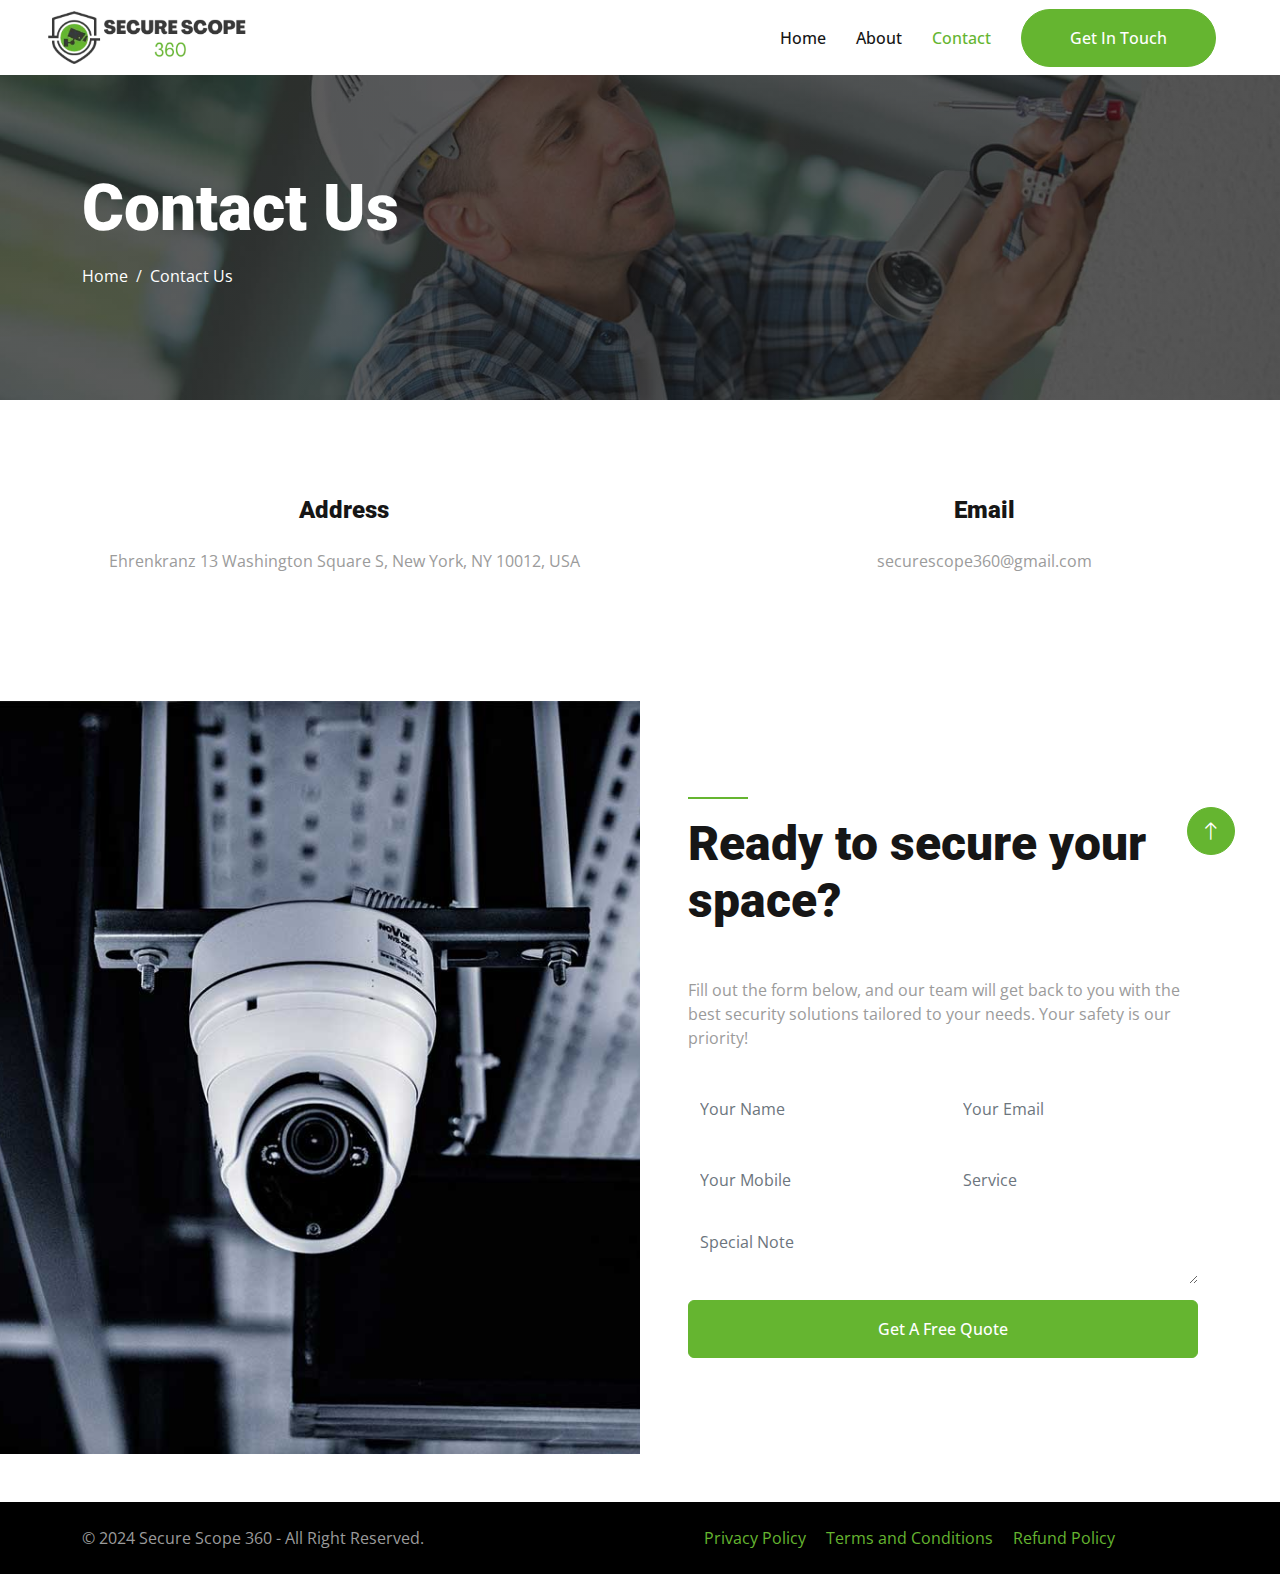
<file: contact.html>
<!DOCTYPE html>
<html lang="en">

<head>
    <meta charset="utf-8">
    <title>Contact Us - Secure Scope 360</title>
    <meta name="description"
        content="Secure Scope 360 offers cutting-edge CCTV camera systems for residential, commercial, industrial, and public areas. Nationwide service with expert installation and support.">
    <meta name="keywords"
        content="CCTV security, surveillance cameras, residential CCTV, commercial security cameras, industrial surveillance, smart security systems, CCTV installation, USA CCTV services, security camera solutions, CCTV for business, home security cameras">
    <meta name="robots" content="index, follow">
    <meta content="width=device-width, initial-scale=1.0" name="viewport">

    <!-- Favicon -->
    <link href="img/favicon.png" rel="icon">

    <!-- Google Web Fonts -->
    <link rel="preconnect" href="https://fonts.googleapis.com">
    <link rel="preconnect" href="https://fonts.gstatic.com" crossorigin>
    <link
        href="https://fonts.googleapis.com/css2?family=Open+Sans:wght@400;500&family=Roboto:wght@500;700;900&display=swap"
        rel="stylesheet">

    <!-- Icon Font Stylesheet -->
    <link href="https://cdnjs.cloudflare.com/ajax/libs/font-awesome/5.10.0/css/all.min.css" rel="stylesheet">
    <link href="https://cdn.jsdelivr.net/npm/bootstrap-icons@1.4.1/font/bootstrap-icons.css" rel="stylesheet">

    <!-- Libraries Stylesheet -->
    <link href="lib/animate/animate.min.css" rel="stylesheet">
    <link href="lib/owlcarousel/assets/owl.carousel.min.css" rel="stylesheet">
    <link href="lib/lightbox/css/lightbox.min.css" rel="stylesheet">

    <!-- Customized Bootstrap Stylesheet -->
    <link href="css/bootstrap.min.css" rel="stylesheet">

    <!-- Template Stylesheet -->
    <link href="css/style.css" rel="stylesheet">
</head>

<body>
    <!-- Spinner Start -->
    <div id="spinner"
        class="show bg-white position-fixed translate-middle w-100 vh-100 top-50 start-50 d-flex align-items-center justify-content-center">
        <div class="spinner-border text-primary" style="width: 3rem; height: 3rem;" role="status">
            <span class="sr-only">Loading...</span>
        </div>
    </div>
    <!-- Spinner End -->




    <!-- Navbar Start -->
    <nav class="navbar navbar-expand-lg bg-white navbar-light sticky-top p-0 px-4 px-lg-5">
        <a href="index.html" class="navbar-brand d-flex align-items-center">
            <img class="dsheaderlogo" src="img/secure-scope-360.webp" alt="logo">
        </a>
        <button type="button" class="navbar-toggler" data-bs-toggle="collapse" data-bs-target="#navbarCollapse">
            <span class="navbar-toggler-icon"></span>
        </button>
        <div class="collapse navbar-collapse" id="navbarCollapse">
            <div class="navbar-nav ms-auto py-4 py-lg-0">
                <a href="index.html" class="nav-item nav-link">Home</a>
                <a href="about.html" class="nav-item nav-link">About</a>

                <a href="contact.html" class="nav-item nav-link active">Contact</a>
            </div>
            <div class="h-100 d-lg-inline-flex align-items-center d-none">
                <a href="contact.html"
                                    class="btn btn-primary rounded-pill py-md-3 px-md-5 me-3 animated slideInLeft">Get In Touch</a>
            </div>
        </div>
    </nav>
    <!-- Navbar End -->


    <div class="container-fluid page-header py-5 mb-5">
        <div class="container py-5">
            <h1 class="display-3 text-white mb-3 animated slideInDown">Contact Us</h1>
            <nav aria-label="breadcrumb animated slideInDown">
                <ol class="breadcrumb">
                    <li class="breadcrumb-item"><a class="text-white" href="index.html">Home</a></li>
                    <li class="breadcrumb-item text-white active" aria-current="page">Contact Us</li>
                </ol>
            </nav>
        </div>
    </div>


    <div class="container-fluid overflow-hidden my-5 px-lg-0">
        <div class="container about px-lg-0">
            <div class="row g-0 mx-lg-0">
                
                <div class="col-lg-6 wow fadeIn" data-wow-delay="0.5s">
                    <div class="p-lg-5 pe-lg-0 text-center">
                        <h4 class="mb-4"><strong>Address</strong></h4>
                        <p class="mb-4 pb-2">Ehrenkranz 13 Washington Square S, New York, NY 10012, USA
                        </p>
                    </div>
                </div>
                <div class="col-lg-6 wow fadeIn" data-wow-delay="0.5s">
                    <div class="p-lg-5 pe-lg-0 text-center">
                        <h4 class="mb-4"><strong>Email</strong></h4>
                        <p class="mb-4 pb-2">securescope360@gmail.com
                        </p>
                    </div>
                </div>
            </div>
        </div>
    </div>

    <!-- Quote Start -->
    <div class="container-fluid overflow-hidden my-5 px-lg-0">
        <div class="container quote px-lg-0">
            <div class="row g-0 mx-lg-0">
                <div class="col-lg-6 ps-lg-0" style="min-height: 400px;">
                    <div class="position-relative h-100">
                        <img class="position-absolute img-fluid w-100 h-100" src="img/quote.jpg"
                            style="object-fit: cover;" alt="">
                    </div>
                </div>
                <div class="col-lg-6 quote-text py-5 wow fadeIn" data-wow-delay="0.5s">
                    <div class="p-lg-5 pe-lg-0">
                        <div class="bg-primary mb-3" style="width: 60px; height: 2px;"></div>
                        <h1 class="display-5 mb-5">Ready to secure your space?</h1>
                        <p class="mb-4 pb-2">Fill out the form below, and our team will get back to you with the best
                            security solutions tailored to your needs. Your safety is our priority!</p>
                        <form>
                            <div class="row g-3">
                                <div class="col-12 col-sm-6">
                                    <input type="text" class="form-control border-0" placeholder="Your Name"
                                        style="height: 55px;">
                                </div>
                                <div class="col-12 col-sm-6">
                                    <input type="email" class="form-control border-0" placeholder="Your Email"
                                        style="height: 55px;">
                                </div>
                                <div class="col-12 col-sm-6">
                                    <input type="text" class="form-control border-0" placeholder="Your Mobile"
                                        style="height: 55px;">
                                </div>
                                <div class="col-12 col-sm-6">
                                    <input type="text" class="form-control border-0" placeholder="Service"
                                        style="height: 55px;">
                                </div>
                                <div class="col-12">
                                    <textarea class="form-control border-0" placeholder="Special Note"></textarea>
                                </div>
                                <div class="col-12">
                                    <button class="btn btn-primary w-100 py-3" type="submit">Get A Free Quote</button>
                                </div>
                            </div>
                        </form>
                    </div>
                </div>
            </div>
        </div>
    </div>
    <!-- Quote End -->
   


    <!-- Copyright Start -->
    <div class="container-fluid py-4" style="background: #000000;">
        <div class="container">
            <div class="row">
                <div class="col-md-6 text-center text-md-start mb-3 mb-md-0">
                    &copy; 2024 Secure Scope 360 - All Right Reserved.
                </div>
                <div class="col-md-6">
                    <ul class="dsfootermenu">
                        <li><a href="privacy-policy.html">Privacy Policy</a></li>
                        <li><a href="terms-and-conditions.html">Terms and Conditions</a></li>
                        <li><a href="refund-policy.html">Refund Policy</a></li>
                    </ul>

                </div>
            </div>
        </div>
    </div>
    <!-- Copyright End -->


    <!-- Back to Top -->
    <a href="#" class="btn btn-lg btn-primary btn-lg-square rounded-circle back-to-top"><i
            class="bi bi-arrow-up"></i></a>


    <!-- JavaScript Libraries -->
    <script src="https://code.jquery.com/jquery-3.4.1.min.js"></script>
    <script src="https://cdn.jsdelivr.net/npm/bootstrap@5.0.0/dist/js/bootstrap.bundle.min.js"></script>
    <script src="lib/wow/wow.min.js"></script>
    <script src="lib/easing/easing.min.js"></script>
    <script src="lib/waypoints/waypoints.min.js"></script>
    <script src="lib/counterup/counterup.min.js"></script>
    <script src="lib/owlcarousel/owl.carousel.min.js"></script>
    <script src="lib/isotope/isotope.pkgd.min.js"></script>
    <script src="lib/lightbox/js/lightbox.min.js"></script>

    <!-- Template Javascript -->
    <script src="js/main.js"></script>
</body>

</html>
</file>
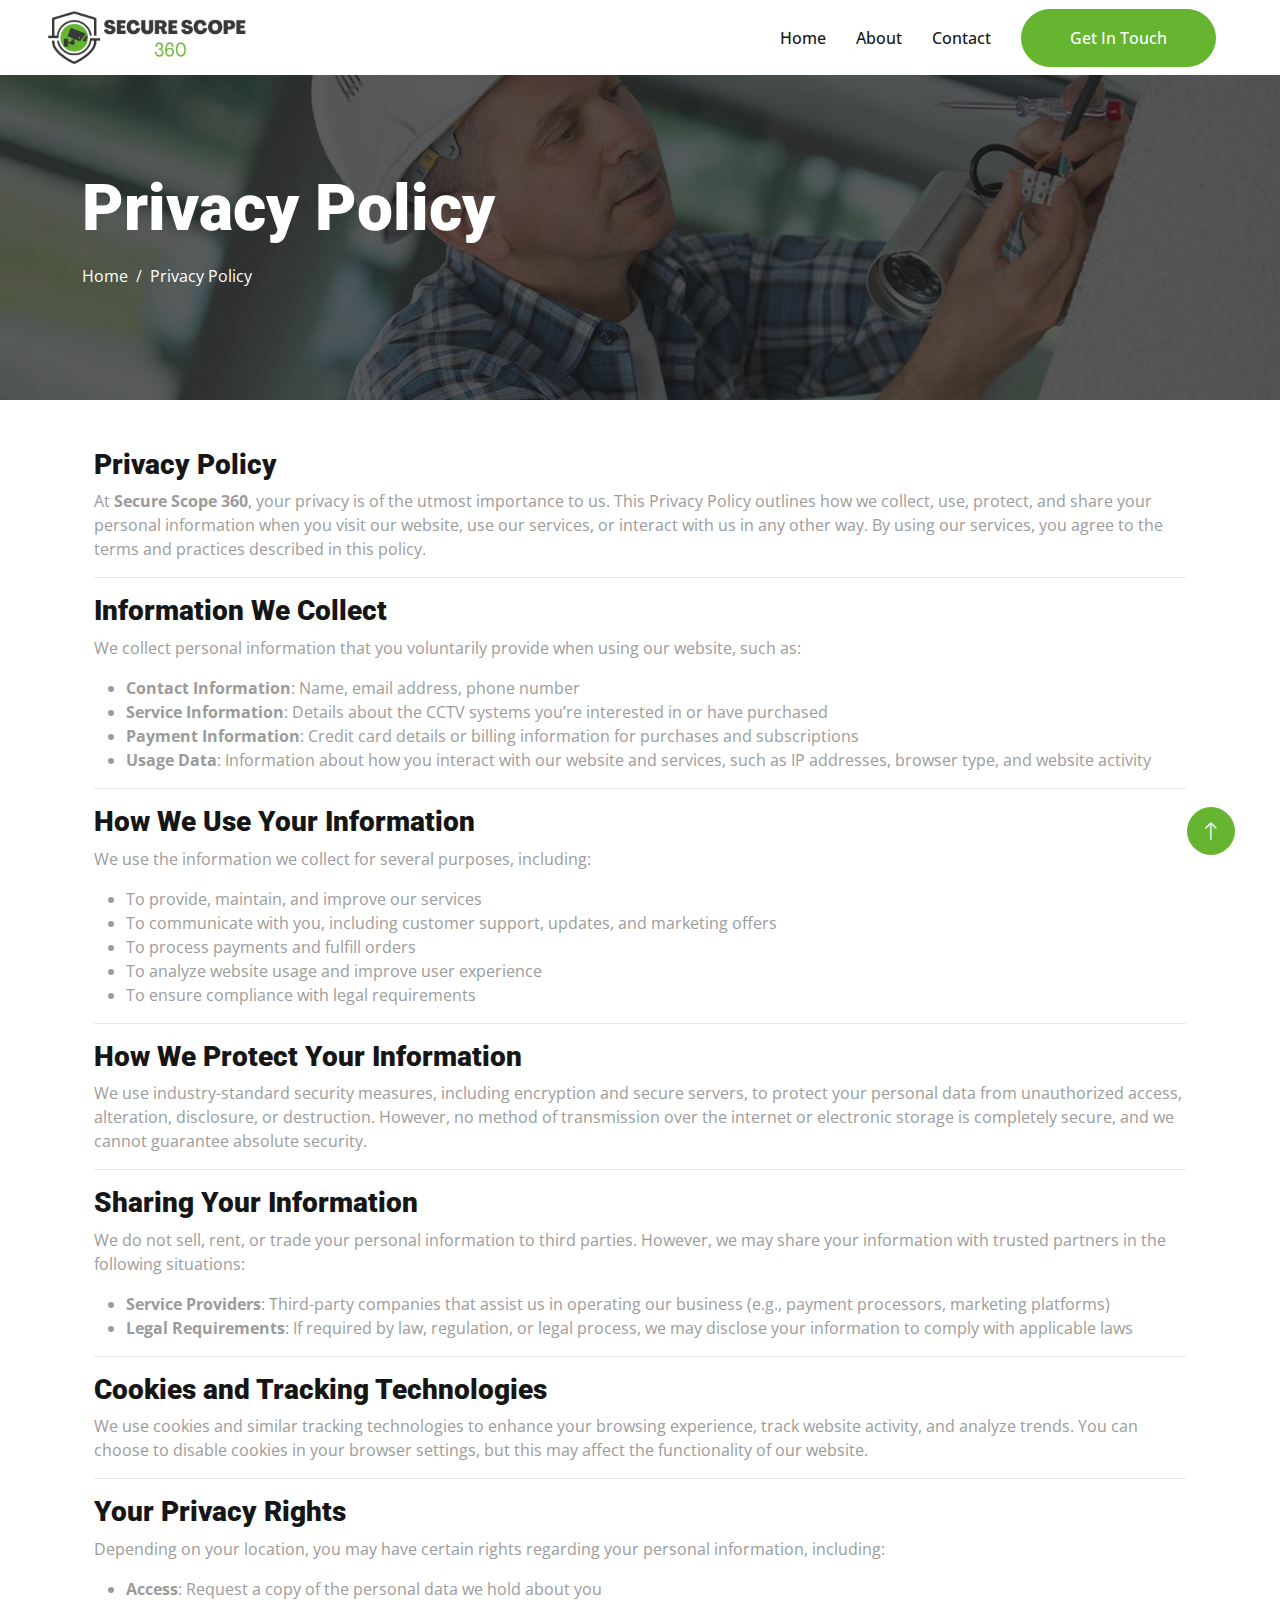
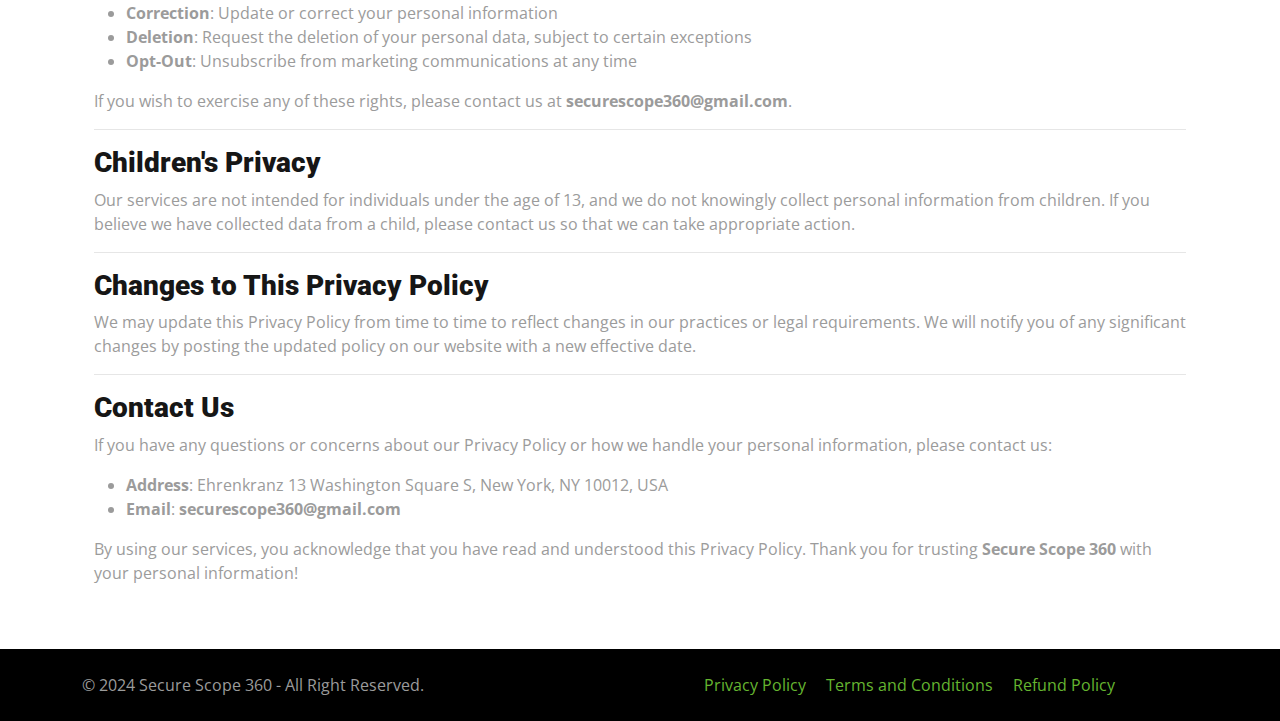
<file: privacy-policy.html>
<!DOCTYPE html>
<html lang="en">

<head>
    <meta charset="utf-8">
    <title>Privacy Policy - Secure Scope 360</title>
    <meta name="description"
        content="Secure Scope 360 offers cutting-edge CCTV camera systems for residential, commercial, industrial, and public areas. Nationwide service with expert installation and support.">
    <meta name="keywords"
        content="CCTV security, surveillance cameras, residential CCTV, commercial security cameras, industrial surveillance, smart security systems, CCTV installation, USA CCTV services, security camera solutions, CCTV for business, home security cameras">
    <meta name="robots" content="index, follow">
    <meta content="width=device-width, initial-scale=1.0" name="viewport">

    <!-- Favicon -->
    <link href="img/favicon.png" rel="icon">

    <!-- Google Web Fonts -->
    <link rel="preconnect" href="https://fonts.googleapis.com">
    <link rel="preconnect" href="https://fonts.gstatic.com" crossorigin>
    <link
        href="https://fonts.googleapis.com/css2?family=Open+Sans:wght@400;500&family=Roboto:wght@500;700;900&display=swap"
        rel="stylesheet">

    <!-- Icon Font Stylesheet -->
    <link href="https://cdnjs.cloudflare.com/ajax/libs/font-awesome/5.10.0/css/all.min.css" rel="stylesheet">
    <link href="https://cdn.jsdelivr.net/npm/bootstrap-icons@1.4.1/font/bootstrap-icons.css" rel="stylesheet">

    <!-- Libraries Stylesheet -->
    <link href="lib/animate/animate.min.css" rel="stylesheet">
    <link href="lib/owlcarousel/assets/owl.carousel.min.css" rel="stylesheet">
    <link href="lib/lightbox/css/lightbox.min.css" rel="stylesheet">

    <!-- Customized Bootstrap Stylesheet -->
    <link href="css/bootstrap.min.css" rel="stylesheet">

    <!-- Template Stylesheet -->
    <link href="css/style.css" rel="stylesheet">
</head>

<body>
    <!-- Spinner Start -->
    <div id="spinner"
        class="show bg-white position-fixed translate-middle w-100 vh-100 top-50 start-50 d-flex align-items-center justify-content-center">
        <div class="spinner-border text-primary" style="width: 3rem; height: 3rem;" role="status">
            <span class="sr-only">Loading...</span>
        </div>
    </div>
    <!-- Spinner End -->




    <!-- Navbar Start -->
    <nav class="navbar navbar-expand-lg bg-white navbar-light sticky-top p-0 px-4 px-lg-5">
        <a href="index.html" class="navbar-brand d-flex align-items-center">
            <img class="dsheaderlogo" src="img/secure-scope-360.webp" alt="logo">
        </a>
        <button type="button" class="navbar-toggler" data-bs-toggle="collapse" data-bs-target="#navbarCollapse">
            <span class="navbar-toggler-icon"></span>
        </button>
        <div class="collapse navbar-collapse" id="navbarCollapse">
            <div class="navbar-nav ms-auto py-4 py-lg-0">
                <a href="index.html" class="nav-item nav-link">Home</a>
                <a href="about.html" class="nav-item nav-link">About</a>

                <a href="contact.html" class="nav-item nav-link">Contact</a>
            </div>
            <div class="h-100 d-lg-inline-flex align-items-center d-none">
                <a href="contact.html"
                    class="btn btn-primary rounded-pill py-md-3 px-md-5 me-3 animated slideInLeft">Get In Touch</a>
            </div>
        </div>
    </nav>
    <!-- Navbar End -->


    <div class="container-fluid page-header py-5 mb-5">
        <div class="container py-5">
            <h1 class="display-3 text-white mb-3 animated slideInDown">Privacy Policy</h1>
            <nav aria-label="breadcrumb animated slideInDown">
                <ol class="breadcrumb">
                    <li class="breadcrumb-item"><a class="text-white" href="index.html">Home</a></li>
                    <li class="breadcrumb-item text-white active" aria-current="page">Privacy Policy</li>
                </ol>
            </nav>
        </div>
    </div>


    <div class="container overflow-hidden my-5">
        <div class="container about">
            <div class="row">

                <div class="col-lg-12 wow fadeIn" data-wow-delay="0.5s">
                    <div>
                        <h3><strong>Privacy Policy</strong></h3>
                        <p>At <strong>Secure Scope 360</strong>, your privacy is of the utmost importance to us. This
                            Privacy Policy outlines how we collect, use, protect, and share your personal information
                            when you visit our website, use our services, or interact with us in any other way. By using
                            our services, you agree to the terms and practices described in this policy.</p>
                        <hr>
                        <h3><strong>Information We Collect</strong></h3>
                        <p>We collect personal information that you voluntarily provide when using our website, such as:
                        </p>
                        <ul>
                            <li><strong>Contact Information</strong>: Name, email address, phone number</li>
                            <li><strong>Service Information</strong>: Details about the CCTV systems you’re interested
                                in or have purchased</li>
                            <li><strong>Payment Information</strong>: Credit card details or billing information for
                                purchases and subscriptions</li>
                            <li><strong>Usage Data</strong>: Information about how you interact with our website and
                                services, such as IP addresses, browser type, and website activity</li>
                        </ul>
                        <hr>
                        <h3><strong>How We Use Your Information</strong></h3>
                        <p>We use the information we collect for several purposes, including:</p>
                        <ul>
                            <li>To provide, maintain, and improve our services</li>
                            <li>To communicate with you, including customer support, updates, and marketing offers</li>
                            <li>To process payments and fulfill orders</li>
                            <li>To analyze website usage and improve user experience</li>
                            <li>To ensure compliance with legal requirements</li>
                        </ul>
                        <hr>
                        <h3><strong>How We Protect Your Information</strong></h3>
                        <p>We use industry-standard security measures, including encryption and secure servers, to
                            protect your personal data from unauthorized access, alteration, disclosure, or destruction.
                            However, no method of transmission over the internet or electronic storage is completely
                            secure, and we cannot guarantee absolute security.</p>
                        <hr>
                        <h3><strong>Sharing Your Information</strong></h3>
                        <p>We do not sell, rent, or trade your personal information to third parties. However, we may
                            share your information with trusted partners in the following situations:</p>
                        <ul>
                            <li><strong>Service Providers</strong>: Third-party companies that assist us in operating
                                our business (e.g., payment processors, marketing platforms)</li>
                            <li><strong>Legal Requirements</strong>: If required by law, regulation, or legal process,
                                we may disclose your information to comply with applicable laws</li>
                        </ul>
                        <hr>
                        <h3><strong>Cookies and Tracking Technologies</strong></h3>
                        <p>We use cookies and similar tracking technologies to enhance your browsing experience, track
                            website activity, and analyze trends. You can choose to disable cookies in your browser
                            settings, but this may affect the functionality of our website.</p>
                        <hr>
                        <h3><strong>Your Privacy Rights</strong></h3>
                        <p>Depending on your location, you may have certain rights regarding your personal information,
                            including:</p>
                        <ul>
                            <li><strong>Access</strong>: Request a copy of the personal data we hold about you</li>
                            <li><strong>Correction</strong>: Update or correct your personal information</li>
                            <li><strong>Deletion</strong>: Request the deletion of your personal data, subject to
                                certain exceptions</li>
                            <li><strong>Opt-Out</strong>: Unsubscribe from marketing communications at any time</li>
                        </ul>
                        <p>If you wish to exercise any of these rights, please contact us at <strong><a rel="noopener"
                                    style="--streaming-animation-state: var(--batch-play-state-1); --animation-rate: var(--batch-play-rate-1);"><span
                                        style="--animation-count: 1; --streaming-animation-state: var(--batch-play-state-2);">securescope360</span><span
                                        style="--animation-count: 2; --streaming-animation-state: var(--batch-play-state-2);">@gmail</span><span
                                        style="--animation-count: 3; --streaming-animation-state: var(--batch-play-state-2);">.com</span></a></strong>.
                        </p>
                        <hr>
                        <h3><strong>Children's Privacy</strong></h3>
                        <p>Our services are not intended for individuals under the age of 13, and we do not knowingly
                            collect personal information from children. If you believe we have collected data from a
                            child, please contact us so that we can take appropriate action.</p>
                        <hr>
                        <h3><strong>Changes to This Privacy Policy</strong></h3>
                        <p>We may update this Privacy Policy from time to time to reflect changes in our practices or
                            legal requirements. We will notify you of any significant changes by posting the updated
                            policy on our website with a new effective date.</p>
                        <hr>
                        <h3><strong>Contact Us</strong></h3>
                        <p>If you have any questions or concerns about our Privacy Policy or how we handle your personal
                            information, please contact us:</p>
                        <ul>
                            <li><strong>Address</strong>: Ehrenkranz 13 Washington Square S, New York, NY 10012, USA
                            </li>
                            <li><strong>Email</strong>: <strong><a rel="noopener"
                                        style="--streaming-animation-state: var(--batch-play-state-1); --animation-rate: var(--batch-play-rate-1);"><span
                                            style="--animation-count: 2; --streaming-animation-state: var(--batch-play-state-2);">securescope360</span><span
                                            style="--animation-count: 3; --streaming-animation-state: var(--batch-play-state-2);">@gmail</span><span
                                            style="--animation-count: 4; --streaming-animation-state: var(--batch-play-state-2);">.com</span></a></strong>
                            </li>
                        </ul>
                        <p>By using our services, you acknowledge that you have read and understood this Privacy Policy.
                            Thank you for trusting <strong>Secure Scope 360</strong> with your personal information!</p>
                    </div>
                </div>

            </div>
        </div>
    </div>





    <!-- Copyright Start -->
    <div class="container-fluid py-4" style="background: #000000;">
        <div class="container">
            <div class="row">
                <div class="col-md-6 text-center text-md-start mb-3 mb-md-0">
                    &copy; 2024 Secure Scope 360 - All Right Reserved.
                </div>
                <div class="col-md-6">
                    <ul class="dsfootermenu">
                        <li><a href="privacy-policy.html">Privacy Policy</a></li>
                        <li><a href="terms-and-conditions.html">Terms and Conditions</a></li>
                        <li><a href="refund-policy.html">Refund Policy</a></li>
                    </ul>

                </div>
            </div>
        </div>
    </div>
    <!-- Copyright End -->


    <!-- Back to Top -->
    <a href="#" class="btn btn-lg btn-primary btn-lg-square rounded-circle back-to-top"><i
            class="bi bi-arrow-up"></i></a>


    <!-- JavaScript Libraries -->
    <script src="https://code.jquery.com/jquery-3.4.1.min.js"></script>
    <script src="https://cdn.jsdelivr.net/npm/bootstrap@5.0.0/dist/js/bootstrap.bundle.min.js"></script>
    <script src="lib/wow/wow.min.js"></script>
    <script src="lib/easing/easing.min.js"></script>
    <script src="lib/waypoints/waypoints.min.js"></script>
    <script src="lib/counterup/counterup.min.js"></script>
    <script src="lib/owlcarousel/owl.carousel.min.js"></script>
    <script src="lib/isotope/isotope.pkgd.min.js"></script>
    <script src="lib/lightbox/js/lightbox.min.js"></script>

    <!-- Template Javascript -->
    <script src="js/main.js"></script>
</body>

</html>
</file>
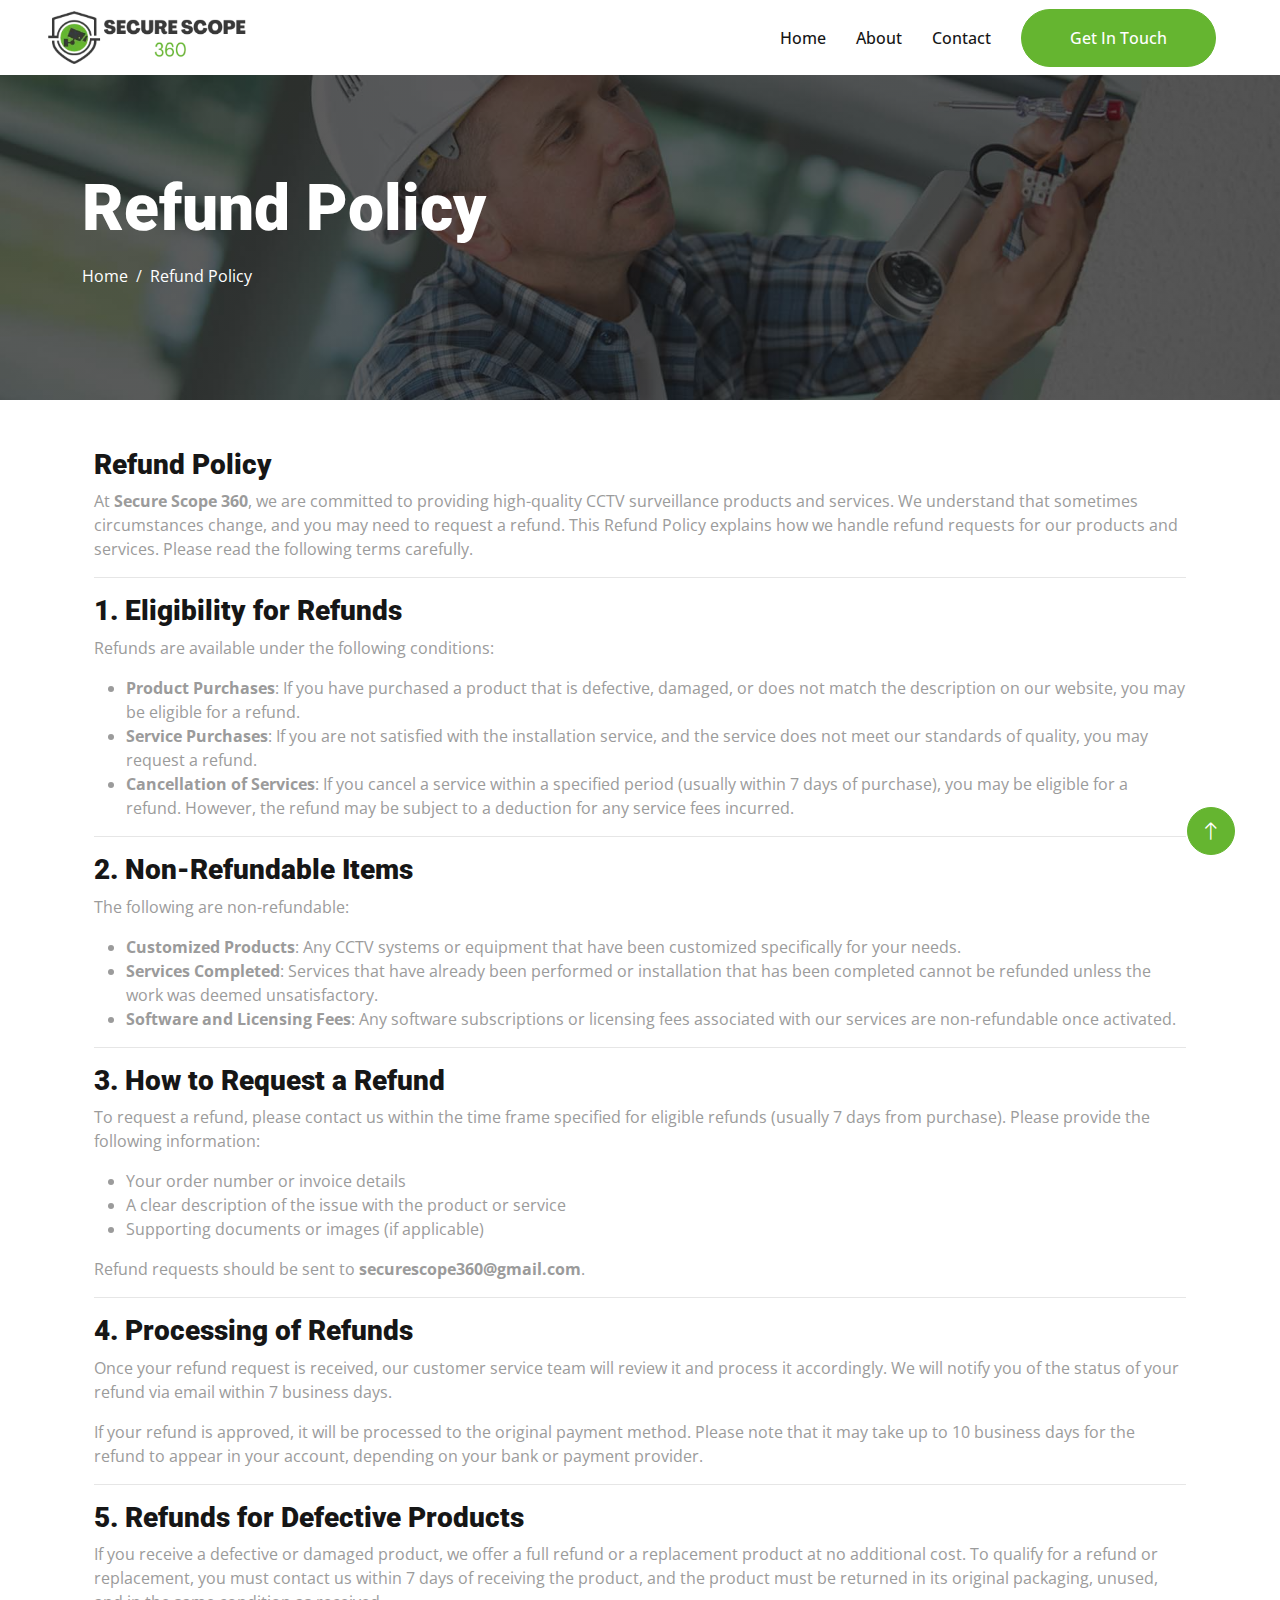
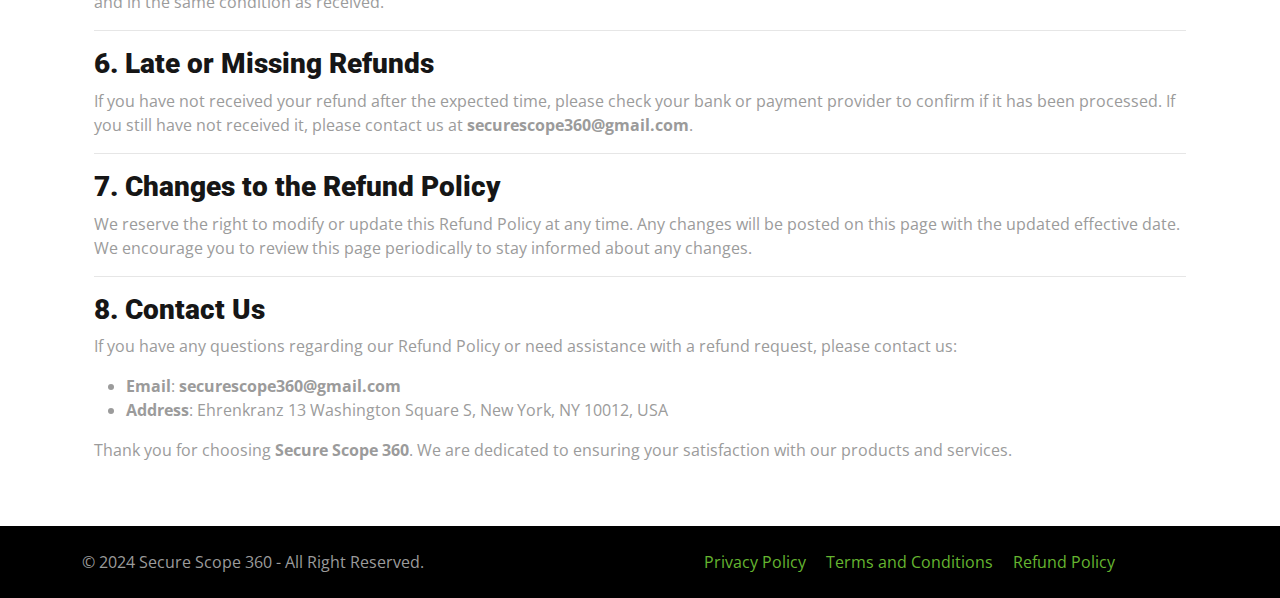
<file: refund-policy.html>
<!DOCTYPE html>
<html lang="en">

<head>
    <meta charset="utf-8">
    <title>Refund Policy - Secure Scope 360</title>
    <meta name="description"
        content="Secure Scope 360 offers cutting-edge CCTV camera systems for residential, commercial, industrial, and public areas. Nationwide service with expert installation and support.">
    <meta name="keywords"
        content="CCTV security, surveillance cameras, residential CCTV, commercial security cameras, industrial surveillance, smart security systems, CCTV installation, USA CCTV services, security camera solutions, CCTV for business, home security cameras">
    <meta name="robots" content="index, follow">
    <meta content="width=device-width, initial-scale=1.0" name="viewport">

    <!-- Favicon -->
    <link href="img/favicon.png" rel="icon">

    <!-- Google Web Fonts -->
    <link rel="preconnect" href="https://fonts.googleapis.com">
    <link rel="preconnect" href="https://fonts.gstatic.com" crossorigin>
    <link
        href="https://fonts.googleapis.com/css2?family=Open+Sans:wght@400;500&family=Roboto:wght@500;700;900&display=swap"
        rel="stylesheet">

    <!-- Icon Font Stylesheet -->
    <link href="https://cdnjs.cloudflare.com/ajax/libs/font-awesome/5.10.0/css/all.min.css" rel="stylesheet">
    <link href="https://cdn.jsdelivr.net/npm/bootstrap-icons@1.4.1/font/bootstrap-icons.css" rel="stylesheet">

    <!-- Libraries Stylesheet -->
    <link href="lib/animate/animate.min.css" rel="stylesheet">
    <link href="lib/owlcarousel/assets/owl.carousel.min.css" rel="stylesheet">
    <link href="lib/lightbox/css/lightbox.min.css" rel="stylesheet">

    <!-- Customized Bootstrap Stylesheet -->
    <link href="css/bootstrap.min.css" rel="stylesheet">

    <!-- Template Stylesheet -->
    <link href="css/style.css" rel="stylesheet">
</head>

<body>
    <!-- Spinner Start -->
    <div id="spinner"
        class="show bg-white position-fixed translate-middle w-100 vh-100 top-50 start-50 d-flex align-items-center justify-content-center">
        <div class="spinner-border text-primary" style="width: 3rem; height: 3rem;" role="status">
            <span class="sr-only">Loading...</span>
        </div>
    </div>
    <!-- Spinner End -->




    <!-- Navbar Start -->
    <nav class="navbar navbar-expand-lg bg-white navbar-light sticky-top p-0 px-4 px-lg-5">
        <a href="index.html" class="navbar-brand d-flex align-items-center">
            <img class="dsheaderlogo" src="img/secure-scope-360.webp" alt="logo">
        </a>
        <button type="button" class="navbar-toggler" data-bs-toggle="collapse" data-bs-target="#navbarCollapse">
            <span class="navbar-toggler-icon"></span>
        </button>
        <div class="collapse navbar-collapse" id="navbarCollapse">
            <div class="navbar-nav ms-auto py-4 py-lg-0">
                <a href="index.html" class="nav-item nav-link">Home</a>
                <a href="about.html" class="nav-item nav-link">About</a>

                <a href="contact.html" class="nav-item nav-link">Contact</a>
            </div>
            <div class="h-100 d-lg-inline-flex align-items-center d-none">
                <a href="contact.html"
                    class="btn btn-primary rounded-pill py-md-3 px-md-5 me-3 animated slideInLeft">Get In Touch</a>
            </div>
        </div>
    </nav>
    <!-- Navbar End -->


    <div class="container-fluid page-header py-5 mb-5">
        <div class="container py-5">
            <h1 class="display-3 text-white mb-3 animated slideInDown">Refund Policy</h1>
            <nav aria-label="breadcrumb animated slideInDown">
                <ol class="breadcrumb">
                    <li class="breadcrumb-item"><a class="text-white" href="index.html">Home</a></li>
                    <li class="breadcrumb-item text-white active" aria-current="page">Refund Policy</li>
                </ol>
            </nav>
        </div>
    </div>


    <div class="container overflow-hidden my-5">
        <div class="container about">
            <div class="row">

                <div class="col-lg-12 wow fadeIn" data-wow-delay="0.5s">
                    <div class="markdown prose w-full break-words dark:prose-invert light">
                        <h3><strong>Refund Policy</strong></h3>
                        <p>At <strong>Secure Scope 360</strong>, we are committed to providing high-quality CCTV
                            surveillance products and services. We understand that sometimes circumstances change, and
                            you may need to request a refund. This Refund Policy explains how we handle refund requests
                            for our products and services. Please read the following terms carefully.</p>
                        <hr>
                        <h3><strong>1. Eligibility for Refunds</strong></h3>
                        <p>Refunds are available under the following conditions:</p>
                        <ul>
                            <li><strong>Product Purchases</strong>: If you have purchased a product that is defective,
                                damaged, or does not match the description on our website, you may be eligible for a
                                refund.</li>
                            <li><strong>Service Purchases</strong>: If you are not satisfied with the installation
                                service, and the service does not meet our standards of quality, you may request a
                                refund.</li>
                            <li><strong>Cancellation of Services</strong>: If you cancel a service within a specified
                                period (usually within 7 days of purchase), you may be eligible for a refund. However,
                                the refund may be subject to a deduction for any service fees incurred.</li>
                        </ul>
                        <hr>
                        <h3><strong>2. Non-Refundable Items</strong></h3>
                        <p>The following are non-refundable:</p>
                        <ul>
                            <li><strong>Customized Products</strong>: Any CCTV systems or equipment that have been
                                customized specifically for your needs.</li>
                            <li><strong>Services Completed</strong>: Services that have already been performed or
                                installation that has been completed cannot be refunded unless the work was deemed
                                unsatisfactory.</li>
                            <li><strong>Software and Licensing Fees</strong>: Any software subscriptions or licensing
                                fees associated with our services are non-refundable once activated.</li>
                        </ul>
                        <hr>
                        <h3><strong>3. How to Request a Refund</strong></h3>
                        <p>To request a refund, please contact us within the time frame specified for eligible refunds
                            (usually 7 days from purchase). Please provide the following information:</p>
                        <ul>
                            <li>Your order number or invoice details</li>
                            <li>A clear description of the issue with the product or service</li>
                            <li>Supporting documents or images (if applicable)</li>
                        </ul>
                        <p>Refund requests should be sent to <strong><a rel="noopener"
                                    style="--streaming-animation-state: var(--batch-play-state-1); --animation-rate: var(--batch-play-rate-1);"><span
                                        style="--animation-count: 4; --streaming-animation-state: var(--batch-play-state-2);">securescope360</span><span
                                        style="--animation-count: 5; --streaming-animation-state: var(--batch-play-state-2);">@gmail</span><span
                                        style="--animation-count: 6; --streaming-animation-state: var(--batch-play-state-2);">.com</span></a></strong>.
                        </p>
                        <hr>
                        <h3><strong>4. Processing of Refunds</strong></h3>
                        <p>Once your refund request is received, our customer service team will review it and process it
                            accordingly. We will notify you of the status of your refund via email within 7 business
                            days.</p>
                        <p>If your refund is approved, it will be processed to the original payment method. Please note
                            that it may take up to 10 business days for the refund to appear in your account, depending
                            on your bank or payment provider.</p>
                        <hr>
                        <h3><strong>5. Refunds for Defective Products</strong></h3>
                        <p>If you receive a defective or damaged product, we offer a full refund or a replacement
                            product at no additional cost. To qualify for a refund or replacement, you must contact us
                            within 7 days of receiving the product, and the product must be returned in its original
                            packaging, unused, and in the same condition as received.</p>
                        <hr>
                        <h3><strong>6. Late or Missing Refunds</strong></h3>
                        <p>If you have not received your refund after the expected time, please check your bank or
                            payment provider to confirm if it has been processed. If you still have not received it,
                            please contact us at <strong><a rel="noopener"
                                    style="--streaming-animation-state: var(--batch-play-state-1); --animation-rate: var(--batch-play-rate-1);"><span
                                        style="--animation-count: 5; --streaming-animation-state: var(--batch-play-state-2);">securescope360</span><span
                                        style="--animation-count: 6; --streaming-animation-state: var(--batch-play-state-2);">@gmail</span><span
                                        style="--animation-count: 7; --streaming-animation-state: var(--batch-play-state-2);">.com</span></a></strong>.
                        </p>
                        <hr>
                        <h3><strong>7. Changes to the Refund Policy</strong></h3>
                        <p>We reserve the right to modify or update this Refund Policy at any time. Any changes will be
                            posted on this page with the updated effective date. We encourage you to review this page
                            periodically to stay informed about any changes.</p>
                        <hr>
                        <h3><strong>8. Contact Us</strong></h3>
                        <p>If you have any questions regarding our Refund Policy or need assistance with a refund
                            request, please contact us:</p>
                        <ul>
                            <li><strong>Email</strong>: <strong><a rel="noopener"
                                        style="--streaming-animation-state: var(--batch-play-state-1); --animation-rate: var(--batch-play-rate-1);"><span
                                            style="--animation-count: 6; --streaming-animation-state: var(--batch-play-state-2);">securescope360</span><span
                                            style="--animation-count: 7; --streaming-animation-state: var(--batch-play-state-2);">@gmail</span><span
                                            style="--animation-count: 8; --streaming-animation-state: var(--batch-play-state-2);">.com</span></a></strong>
                            </li>
                            <li><strong>Address</strong>: Ehrenkranz 13 Washington Square S, New York, NY 10012, USA
                            </li>
                        </ul>
                        <p>Thank you for choosing <strong>Secure Scope 360</strong>. We are dedicated to ensuring your
                            satisfaction with our products and services.</p>
                    </div>
                </div>

            </div>
        </div>
    </div>





    <!-- Copyright Start -->
    <div class="container-fluid py-4" style="background: #000000;">
        <div class="container">
            <div class="row">
                <div class="col-md-6 text-center text-md-start mb-3 mb-md-0">
                    &copy; 2024 Secure Scope 360 - All Right Reserved.
                </div>
                <div class="col-md-6">
                    <ul class="dsfootermenu">
                        <li><a href="privacy-policy.html">Privacy Policy</a></li>
                        <li><a href="terms-and-conditions.html">Terms and Conditions</a></li>
                        <li><a href="refund-policy.html">Refund Policy</a></li>
                    </ul>

                </div>
            </div>
        </div>
    </div>
    <!-- Copyright End -->


    <!-- Back to Top -->
    <a href="#" class="btn btn-lg btn-primary btn-lg-square rounded-circle back-to-top"><i
            class="bi bi-arrow-up"></i></a>


    <!-- JavaScript Libraries -->
    <script src="https://code.jquery.com/jquery-3.4.1.min.js"></script>
    <script src="https://cdn.jsdelivr.net/npm/bootstrap@5.0.0/dist/js/bootstrap.bundle.min.js"></script>
    <script src="lib/wow/wow.min.js"></script>
    <script src="lib/easing/easing.min.js"></script>
    <script src="lib/waypoints/waypoints.min.js"></script>
    <script src="lib/counterup/counterup.min.js"></script>
    <script src="lib/owlcarousel/owl.carousel.min.js"></script>
    <script src="lib/isotope/isotope.pkgd.min.js"></script>
    <script src="lib/lightbox/js/lightbox.min.js"></script>

    <!-- Template Javascript -->
    <script src="js/main.js"></script>
</body>

</html>
</file>
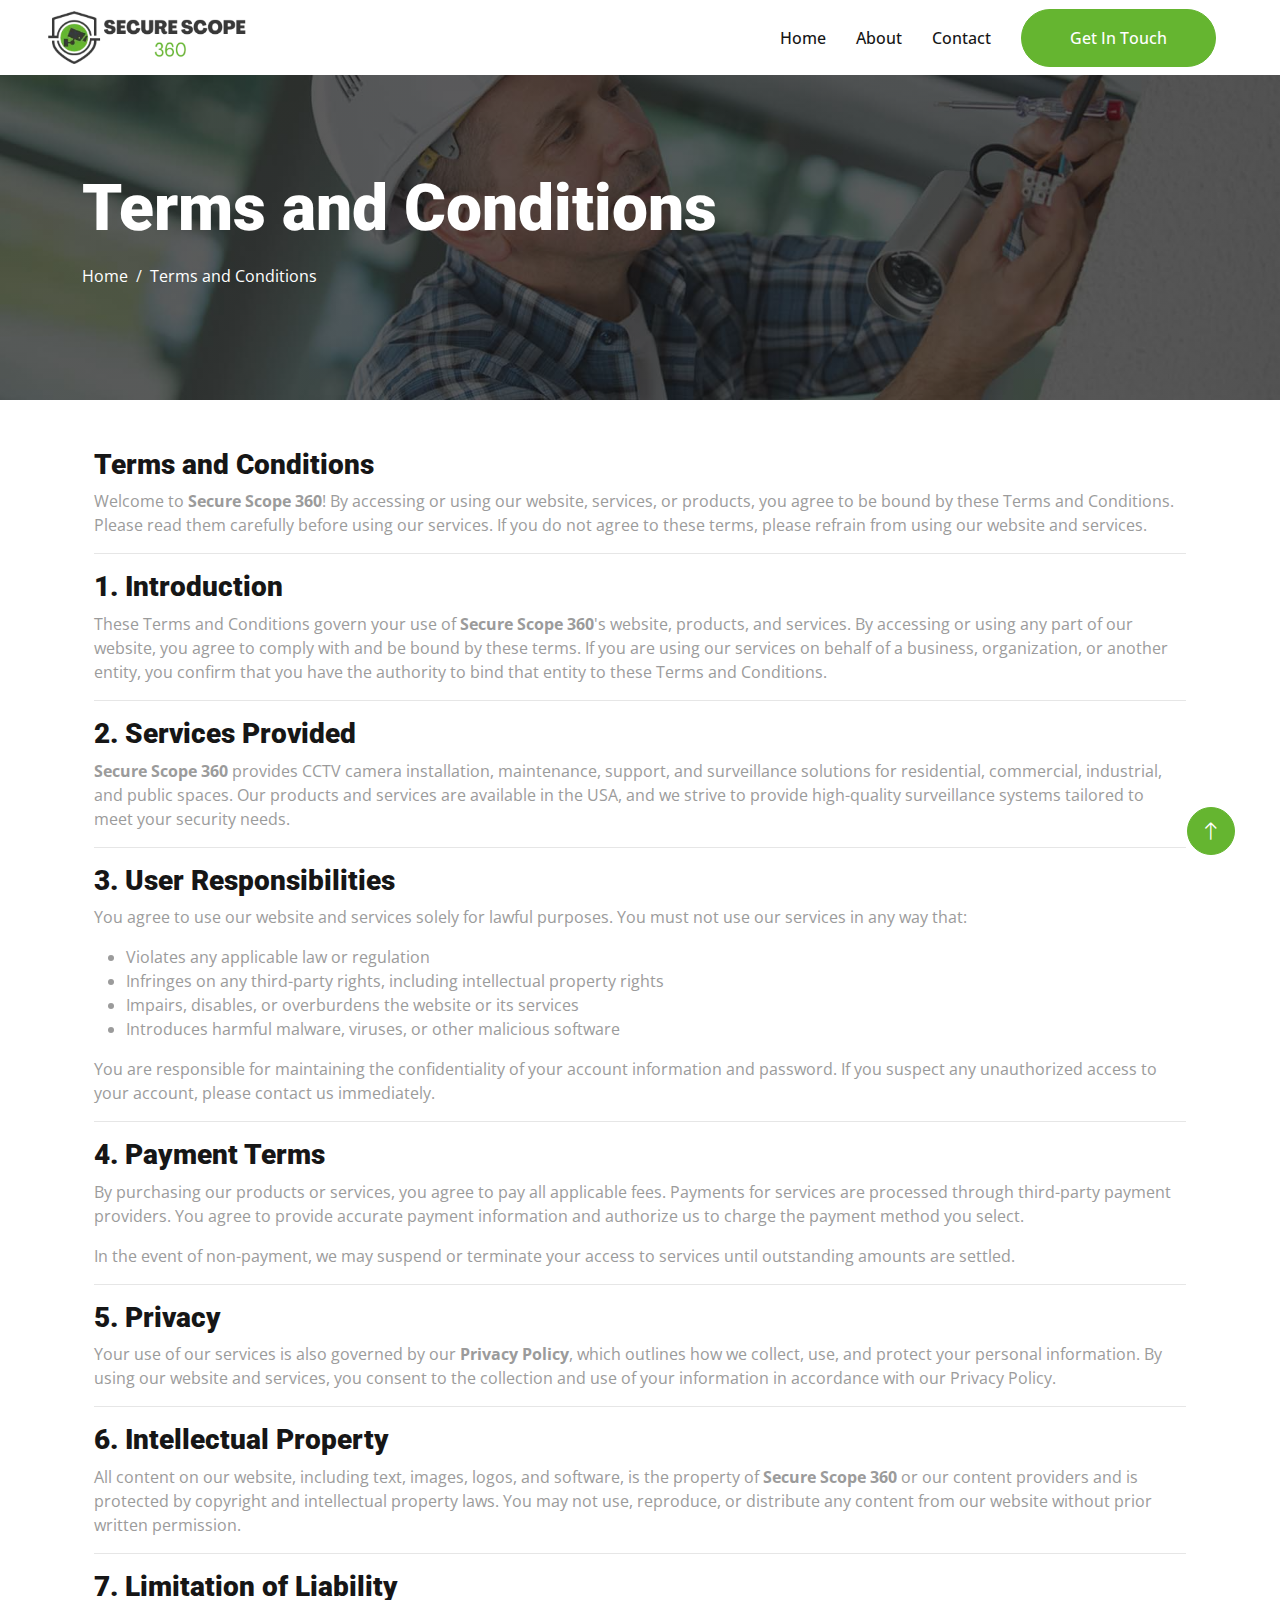
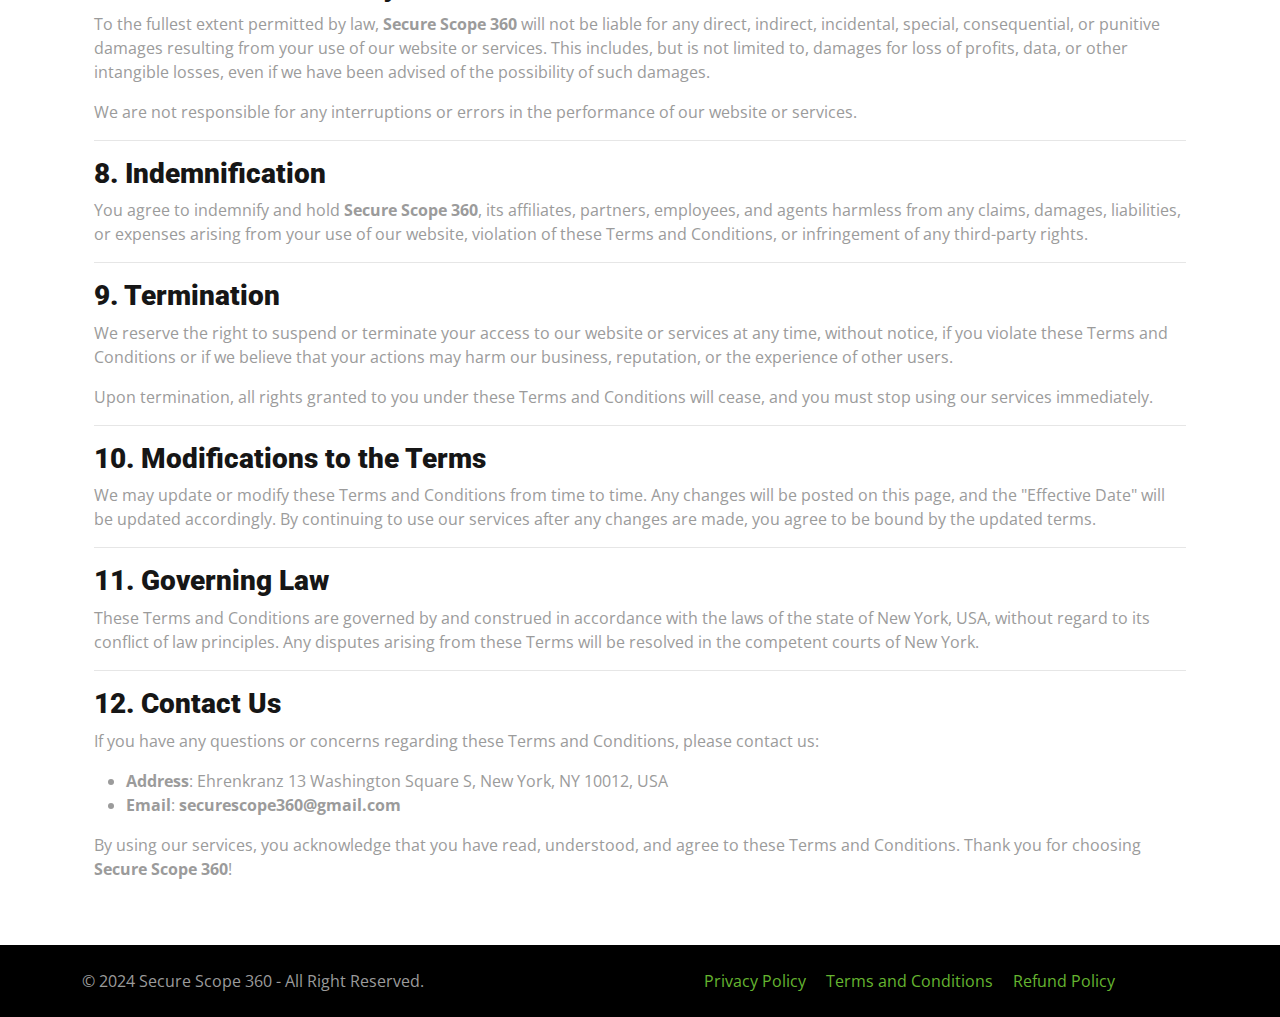
<file: terms-and-conditions.html>
<!DOCTYPE html>
<html lang="en">

<head>
    <meta charset="utf-8">
    <title>Terms and Conditions - Secure Scope 360</title>
    <meta name="description"
        content="Secure Scope 360 offers cutting-edge CCTV camera systems for residential, commercial, industrial, and public areas. Nationwide service with expert installation and support.">
    <meta name="keywords"
        content="CCTV security, surveillance cameras, residential CCTV, commercial security cameras, industrial surveillance, smart security systems, CCTV installation, USA CCTV services, security camera solutions, CCTV for business, home security cameras">
    <meta name="robots" content="index, follow">
    <meta content="width=device-width, initial-scale=1.0" name="viewport">

    <!-- Favicon -->
    <link href="img/favicon.png" rel="icon">

    <!-- Google Web Fonts -->
    <link rel="preconnect" href="https://fonts.googleapis.com">
    <link rel="preconnect" href="https://fonts.gstatic.com" crossorigin>
    <link
        href="https://fonts.googleapis.com/css2?family=Open+Sans:wght@400;500&family=Roboto:wght@500;700;900&display=swap"
        rel="stylesheet">

    <!-- Icon Font Stylesheet -->
    <link href="https://cdnjs.cloudflare.com/ajax/libs/font-awesome/5.10.0/css/all.min.css" rel="stylesheet">
    <link href="https://cdn.jsdelivr.net/npm/bootstrap-icons@1.4.1/font/bootstrap-icons.css" rel="stylesheet">

    <!-- Libraries Stylesheet -->
    <link href="lib/animate/animate.min.css" rel="stylesheet">
    <link href="lib/owlcarousel/assets/owl.carousel.min.css" rel="stylesheet">
    <link href="lib/lightbox/css/lightbox.min.css" rel="stylesheet">

    <!-- Customized Bootstrap Stylesheet -->
    <link href="css/bootstrap.min.css" rel="stylesheet">

    <!-- Template Stylesheet -->
    <link href="css/style.css" rel="stylesheet">
</head>

<body>
    <!-- Spinner Start -->
    <div id="spinner"
        class="show bg-white position-fixed translate-middle w-100 vh-100 top-50 start-50 d-flex align-items-center justify-content-center">
        <div class="spinner-border text-primary" style="width: 3rem; height: 3rem;" role="status">
            <span class="sr-only">Loading...</span>
        </div>
    </div>
    <!-- Spinner End -->




    <!-- Navbar Start -->
    <nav class="navbar navbar-expand-lg bg-white navbar-light sticky-top p-0 px-4 px-lg-5">
        <a href="index.html" class="navbar-brand d-flex align-items-center">
            <img class="dsheaderlogo" src="img/secure-scope-360.webp" alt="logo">
        </a>
        <button type="button" class="navbar-toggler" data-bs-toggle="collapse" data-bs-target="#navbarCollapse">
            <span class="navbar-toggler-icon"></span>
        </button>
        <div class="collapse navbar-collapse" id="navbarCollapse">
            <div class="navbar-nav ms-auto py-4 py-lg-0">
                <a href="index.html" class="nav-item nav-link">Home</a>
                <a href="about.html" class="nav-item nav-link">About</a>

                <a href="contact.html" class="nav-item nav-link">Contact</a>
            </div>
            <div class="h-100 d-lg-inline-flex align-items-center d-none">
                <a href="contact.html"
                    class="btn btn-primary rounded-pill py-md-3 px-md-5 me-3 animated slideInLeft">Get In Touch</a>
            </div>
        </div>
    </nav>
    <!-- Navbar End -->


    <div class="container-fluid page-header py-5 mb-5">
        <div class="container py-5">
            <h1 class="display-3 text-white mb-3 animated slideInDown">Terms and Conditions</h1>
            <nav aria-label="breadcrumb animated slideInDown">
                <ol class="breadcrumb">
                    <li class="breadcrumb-item"><a class="text-white" href="index.html">Home</a></li>
                    <li class="breadcrumb-item text-white active" aria-current="page">Terms and Conditions</li>
                </ol>
            </nav>
        </div>
    </div>


    <div class="container overflow-hidden my-5">
        <div class="container about">
            <div class="row">

                <div class="col-lg-12 wow fadeIn" data-wow-delay="0.5s">
                    <div>
                        <h3><strong>Terms and Conditions</strong></h3>
                        <p>Welcome to <strong>Secure Scope 360</strong>! By accessing or using our website, services, or
                            products, you agree to be bound by these Terms and Conditions. Please read them carefully
                            before using our services. If you do not agree to these terms, please refrain from using our
                            website and services.</p>
                        <hr>
                        <h3><strong>1. Introduction</strong></h3>
                        <p>These Terms and Conditions govern your use of <strong>Secure Scope 360</strong>'s website,
                            products, and services. By accessing or using any part of our website, you agree to comply
                            with and be bound by these terms. If you are using our services on behalf of a business,
                            organization, or another entity, you confirm that you have the authority to bind that entity
                            to these Terms and Conditions.</p>
                        <hr>
                        <h3><strong>2. Services Provided</strong></h3>
                        <p><strong>Secure Scope 360</strong> provides CCTV camera installation, maintenance, support,
                            and surveillance solutions for residential, commercial, industrial, and public spaces. Our
                            products and services are available in the USA, and we strive to provide high-quality
                            surveillance systems tailored to meet your security needs.</p>
                        <hr>
                        <h3><strong>3. User Responsibilities</strong></h3>
                        <p>You agree to use our website and services solely for lawful purposes. You must not use our
                            services in any way that:</p>
                        <ul>
                            <li>Violates any applicable law or regulation</li>
                            <li>Infringes on any third-party rights, including intellectual property rights</li>
                            <li>Impairs, disables, or overburdens the website or its services</li>
                            <li>Introduces harmful malware, viruses, or other malicious software</li>
                        </ul>
                        <p>You are responsible for maintaining the confidentiality of your account information and
                            password. If you suspect any unauthorized access to your account, please contact us
                            immediately.</p>
                        <hr>
                        <h3><strong>4. Payment Terms</strong></h3>
                        <p>By purchasing our products or services, you agree to pay all applicable fees. Payments for
                            services are processed through third-party payment providers. You agree to provide accurate
                            payment information and authorize us to charge the payment method you select.</p>
                        <p>In the event of non-payment, we may suspend or terminate your access to services until
                            outstanding amounts are settled.</p>
                        <hr>
                        <h3><strong>5. Privacy</strong></h3>
                        <p>Your use of our services is also governed by our <strong>Privacy Policy</strong>, which
                            outlines how we collect, use, and protect your personal information. By using our website
                            and services, you consent to the collection and use of your information in accordance with
                            our Privacy Policy.</p>
                        <hr>
                        <h3><strong>6. Intellectual Property</strong></h3>
                        <p>All content on our website, including text, images, logos, and software, is the property of
                            <strong>Secure Scope 360</strong> or our content providers and is protected by copyright and
                            intellectual property laws. You may not use, reproduce, or distribute any content from our
                            website without prior written permission.</p>
                        <hr>
                        <h3><strong>7. Limitation of Liability</strong></h3>
                        <p>To the fullest extent permitted by law, <strong>Secure Scope 360</strong> will not be liable
                            for any direct, indirect, incidental, special, consequential, or punitive damages resulting
                            from your use of our website or services. This includes, but is not limited to, damages for
                            loss of profits, data, or other intangible losses, even if we have been advised of the
                            possibility of such damages.</p>
                        <p>We are not responsible for any interruptions or errors in the performance of our website or
                            services.</p>
                        <hr>
                        <h3><strong>8. Indemnification</strong></h3>
                        <p>You agree to indemnify and hold <strong>Secure Scope 360</strong>, its affiliates, partners,
                            employees, and agents harmless from any claims, damages, liabilities, or expenses arising
                            from your use of our website, violation of these Terms and Conditions, or infringement of
                            any third-party rights.</p>
                        <hr>
                        <h3><strong>9. Termination</strong></h3>
                        <p>We reserve the right to suspend or terminate your access to our website or services at any
                            time, without notice, if you violate these Terms and Conditions or if we believe that your
                            actions may harm our business, reputation, or the experience of other users.</p>
                        <p>Upon termination, all rights granted to you under these Terms and Conditions will cease, and
                            you must stop using our services immediately.</p>
                        <hr>
                        <h3><strong>10. Modifications to the Terms</strong></h3>
                        <p>We may update or modify these Terms and Conditions from time to time. Any changes will be
                            posted on this page, and the "Effective Date" will be updated accordingly. By continuing to
                            use our services after any changes are made, you agree to be bound by the updated terms.</p>
                        <hr>
                        <h3><strong>11. Governing Law</strong></h3>
                        <p>These Terms and Conditions are governed by and construed in accordance with the laws of the
                            state of New York, USA, without regard to its conflict of law principles. Any disputes
                            arising from these Terms will be resolved in the competent courts of New York.</p>
                        <hr>
                        <h3><strong>12. Contact Us</strong></h3>
                        <p>If you have any questions or concerns regarding these Terms and Conditions, please contact
                            us:</p>
                        <ul>
                            <li><strong>Address</strong>: Ehrenkranz 13 Washington Square S, New York, NY 10012, USA
                            </li>
                            <li><strong>Email</strong>: <strong><a rel="noopener"
                                        style="--streaming-animation-state: var(--batch-play-state-1); --animation-rate: var(--batch-play-rate-1);"><span
                                            style="--animation-count: 3; --streaming-animation-state: var(--batch-play-state-2);">securescope360</span><span
                                            style="--animation-count: 4; --streaming-animation-state: var(--batch-play-state-2);">@gmail</span><span
                                            style="--animation-count: 5; --streaming-animation-state: var(--batch-play-state-2);">.com</span></a></strong>
                            </li>
                        </ul>
                        <p>By using our services, you acknowledge that you have read, understood, and agree to these
                            Terms and Conditions. Thank you for choosing <strong>Secure Scope 360</strong>!</p>
                    </div>
                </div>

            </div>
        </div>
    </div>





    <!-- Copyright Start -->
    <div class="container-fluid py-4" style="background: #000000;">
        <div class="container">
            <div class="row">
                <div class="col-md-6 text-center text-md-start mb-3 mb-md-0">
                    &copy; 2024 Secure Scope 360 - All Right Reserved.
                </div>
                <div class="col-md-6">
                    <ul class="dsfootermenu">
                        <li><a href="privacy-policy.html">Privacy Policy</a></li>
                        <li><a href="terms-and-conditions.html">Terms and Conditions</a></li>
                        <li><a href="refund-policy.html">Refund Policy</a></li>
                    </ul>

                </div>
            </div>
        </div>
    </div>
    <!-- Copyright End -->


    <!-- Back to Top -->
    <a href="#" class="btn btn-lg btn-primary btn-lg-square rounded-circle back-to-top"><i
            class="bi bi-arrow-up"></i></a>


    <!-- JavaScript Libraries -->
    <script src="https://code.jquery.com/jquery-3.4.1.min.js"></script>
    <script src="https://cdn.jsdelivr.net/npm/bootstrap@5.0.0/dist/js/bootstrap.bundle.min.js"></script>
    <script src="lib/wow/wow.min.js"></script>
    <script src="lib/easing/easing.min.js"></script>
    <script src="lib/waypoints/waypoints.min.js"></script>
    <script src="lib/counterup/counterup.min.js"></script>
    <script src="lib/owlcarousel/owl.carousel.min.js"></script>
    <script src="lib/isotope/isotope.pkgd.min.js"></script>
    <script src="lib/lightbox/js/lightbox.min.js"></script>

    <!-- Template Javascript -->
    <script src="js/main.js"></script>
</body>

</html>
</file>
<file: css/style.css>
/********** Template CSS **********/
:root {
    --primary: #65B530;
    --secondary: #9B9B9B;
    --light: #F5F5F5;
    --dark: #161616;
}

.fw-medium {
    font-weight: 500 !important;
}

.fw-bold {
    font-weight: 700 !important;
}

.fw-black {
    font-weight: 900 !important;
}

.back-to-top {
    position: fixed;
    display: none;
    right: 45px;
    bottom: 45px;
    z-index: 99;
}


/*** Spinner ***/
#spinner {
    opacity: 0;
    visibility: hidden;
    transition: opacity .5s ease-out, visibility 0s linear .5s;
    z-index: 99999;
}

#spinner.show {
    transition: opacity .5s ease-out, visibility 0s linear 0s;
    visibility: visible;
    opacity: 1;
}


/*** Button ***/
.btn {
    font-weight: 500;
    transition: .5s;
}

.btn.btn-primary {
    color: #FFFFFF;
}

.btn-square {
    width: 38px;
    height: 38px;
}

.btn-sm-square {
    width: 32px;
    height: 32px;
}

.btn-lg-square {
    width: 48px;
    height: 48px;
}

.btn-square,
.btn-sm-square,
.btn-lg-square {
    padding: 0;
    display: flex;
    align-items: center;
    justify-content: center;
    font-weight: normal;
}

/*** Navbar ***/
.navbar.sticky-top {
    top: -100px;
    transition: .5s;
}

.navbar .navbar-brand {
    height: 75px;
}

.navbar .navbar-nav .nav-link {
    margin-right: 30px;
    padding: 25px 0;
    color: var(--dark);
    font-weight: 500;
    outline: none;
}

.navbar .navbar-nav .nav-link:hover,
.navbar .navbar-nav .nav-link.active {
    color: var(--primary);
}

.navbar .dropdown-toggle::after {
    border: none;
    content: "\f107";
    font-family: "Font Awesome 5 Free";
    font-weight: 900;
    vertical-align: middle;
    margin-left: 8px;
}

@media (max-width: 991.98px) {
    .navbar .navbar-nav .nav-link  {
        margin-right: 0;
        padding: 10px 0;
    }

    .navbar .navbar-nav {
        border-top: 1px solid #EEEEEE;
    }
}

@media (min-width: 992px) {
    .navbar .nav-item .dropdown-menu {
        display: block;
        border: none;
        margin-top: 0;
        top: 150%;
        opacity: 0;
        visibility: hidden;
        transition: .5s;
    }

    .navbar .nav-item:hover .dropdown-menu {
        top: 100%;
        visibility: visible;
        transition: .5s;
        opacity: 1;
    }
}

.navbar .btn:hover {
    color: #FFFFFF !important;
    background: var(--primary) !important;
}


/*** Header ***/
.header-carousel .carousel-inner {
    position: absolute;
    width: 100%;
    height: 100%;
    top: 0;
    left: 0;
    display: flex;
    align-items: center;
    background: rgba(22, 22, 22, .7);
}

@media (max-width: 768px) {
    .header-carousel .owl-carousel-item {
        position: relative;
        min-height: 500px;
    }
    
    .header-carousel .owl-carousel-item img {
        position: absolute;
        width: 100%;
        height: 100%;
        object-fit: cover;
    }

    .header-carousel .owl-carousel-item h5,
    .header-carousel .owl-carousel-item p {
        font-size: 14px !important;
        font-weight: 400 !important;
    }

    .header-carousel .owl-carousel-item h1 {
        font-size: 30px;
        font-weight: 600;
    }
}

.header-carousel .owl-nav {
    position: absolute;
    width: 200px;
    height: 45px;
    bottom: 30px;
    left: 50%;
    transform: translateX(-50%);
    display: flex;
    justify-content: space-between;
}

.header-carousel .owl-nav .owl-prev,
.header-carousel .owl-nav .owl-next {
    width: 45px;
    height: 45px;
    display: flex;
    align-items: center;
    justify-content: center;
    color: #FFFFFF;
    background: transparent;
    border: 1px solid #FFFFFF;
    border-radius: 45px;
    font-size: 22px;
    transition: .5s;
}

.header-carousel .owl-nav .owl-prev:hover,
.header-carousel .owl-nav .owl-next:hover {
    background: var(--primary);
    border-color: var(--primary);
}

.header-carousel .owl-dots {
    position: absolute;
    height: 45px;
    bottom: 30px;
    left: 50%;
    transform: translateX(-50%);
    display: flex;
    align-items: center;
    justify-content: center;
}

.header-carousel .owl-dot {
    position: relative;
    display: inline-block;
    margin: 0 5px;
    width: 15px;
    height: 15px;
    background: transparent;
    border: 1px solid #FFFFFF;
    border-radius: 15px;
    transition: .5s;
}

.header-carousel .owl-dot::after {
    position: absolute;
    content: "";
    width: 5px;
    height: 5px;
    top: 4px;
    left: 4px;
    background: #FFFFFF;
    border-radius: 5px;
}

.header-carousel .owl-dot.active {
    background: var(--primary);
    border-color: var(--primary);
}

.page-header {
    background: linear-gradient(rgba(22, 22, 22, .7), rgba(22, 22, 22, .7)), url(../img/carousel-1.jpg) center center no-repeat;
    background-size: cover;
}

.breadcrumb-item + .breadcrumb-item::before {
    color: var(--light);
}


/*** About ***/
@media (min-width: 992px) {
    .container.about {
        max-width: 100% !important;
    }

    .about-text  {
        padding-right: calc(((100% - 960px) / 2) + .75rem);
    }
}

@media (min-width: 1200px) {
    .about-text  {
        padding-right: calc(((100% - 1140px) / 2) + .75rem);
    }
}

@media (min-width: 1400px) {
    .about-text  {
        padding-right: calc(((100% - 1320px) / 2) + .75rem);
    }
}


/*** Service ***/
.service-row {
    box-shadow: 0 0 45px rgba(0, 0, 0, .08);
}

.service-item {
    border-color: rgba(0, 0, 0, .03) !important;
}

.service-item .btn {
    width: 38px;
    height: 38px;
    display: inline-flex;
    align-items: center;
    color: #FFFFFF;
    background: var(--primary);
    border-radius: 38px;
    white-space: nowrap;
    overflow: hidden;
    transition: .5s;
}

.service-item:hover .btn {
    width: 140px;
}


/*** Feature ***/
@media (min-width: 992px) {
    .container.feature {
        max-width: 100% !important;
    }

    .feature-text  {
        padding-left: calc(((100% - 960px) / 2) + .75rem);
    }
}

@media (min-width: 1200px) {
    .feature-text  {
        padding-left: calc(((100% - 1140px) / 2) + .75rem);
    }
}

@media (min-width: 1400px) {
    .feature-text  {
        padding-left: calc(((100% - 1320px) / 2) + .75rem);
    }
}


/*** Project Portfolio ***/
#portfolio-flters li {
    display: inline-block;
    font-weight: 500;
    color: var(--dark);
    cursor: pointer;
    transition: .5s;
    border-bottom: 2px solid transparent;
}

#portfolio-flters li:hover,
#portfolio-flters li.active {
    color: var(--primary);
    border-color: var(--primary);
}

.portfolio-inner {
    position: relative;
    overflow: hidden;
    box-shadow: 0 0 45px rgba(0, 0, 0, .07);
}

.portfolio-inner img {
    transition: .5s;
}

.portfolio-inner:hover img {
    transform: scale(1.1);
}

.portfolio-inner .portfolio-text {
    position: absolute;
    width: 100%;
    left: 0;
    bottom: -50px;
    opacity: 0;
    transition: .5s;
}

.portfolio-inner:hover .portfolio-text {
    bottom: 0;
    opacity: 1;
}


/*** Quote ***/
@media (min-width: 992px) {
    .container.quote {
        max-width: 100% !important;
    }

    .quote-text  {
        padding-right: calc(((100% - 960px) / 2) + .75rem);
    }
}

@media (min-width: 1200px) {
    .quote-text  {
        padding-right: calc(((100% - 1140px) / 2) + .75rem);
    }
}

@media (min-width: 1400px) {
    .quote-text  {
        padding-right: calc(((100% - 1320px) / 2) + .75rem);
    }
}


/*** Team ***/
.team-item {
    box-shadow: 0 0 45px rgba(0, 0, 0, .08);
}

.team-item img {
    transition: .5s;
}

.team-item:hover img {
    transform: scale(1.1);
}

.team-item .team-social {
    position: absolute;
    width: 0;
    height: 0;
    top: 50%;
    left: 50%;
    display: flex;
    align-items: center;
    justify-content: center;
    background: rgba(22, 22, 22, .7);
    opacity: 0;
    transition: .5s;
}

.team-item:hover .team-social {
    width: 100%;
    height: 100%;
    top: 0;
    left: 0;
    opacity: 1;
}

.team-item .team-social .btn {
    opacity: 0;
}

.team-item:hover .team-social .btn {
    opacity: 1;
}


/*** Testimonial ***/
.testimonial-carousel {
    display: flex !important;
    flex-direction: column-reverse;
    max-width: 700px;
    margin: 0 auto;
}

.testimonial-carousel .owl-dots {
    height: 100px;
    display: flex;
    align-items: center;
    justify-content: center;
    margin-bottom: 30px;
}

.testimonial-carousel .owl-dots .owl-dot {
    position: relative;
    width: 60px;
    height: 60px;
    margin: 0 5px;
    transition: .5s;
}

.testimonial-carousel .owl-dots .owl-dot.active {
    width: 100px;
    height: 100px;
}

.testimonial-carousel .owl-dots .owl-dot::after {
    position: absolute;
    width: 40px;
    height: 40px;
    bottom: -20px;
    left: 50%;
    transform: translateX(-50%);
    display: flex;
    align-items: center;
    justify-content: center;
    content: "\f10d";
    font-family: "Font Awesome 5 Free";
    font-weight: 900;
    color: var(--primary);
    background: #FFFFFF;
    border-radius: 40px;
    transition: .5s;
    opacity: 0;
}

.testimonial-carousel .owl-dots .owl-dot.active::after {
    opacity: 1;
}

.testimonial-carousel .owl-dots .owl-dot img {
    border-radius: 60px;
    opacity: .4;
    transition: .5s;
}

.testimonial-carousel .owl-dots .owl-dot.active img {
    opacity: 1;
}


/*** Contact ***/
@media (min-width: 992px) {
    .container.contact {
        max-width: 100% !important;
    }

    .contact-text  {
        padding-left: calc(((100% - 960px) / 2) + .75rem);
    }
}

@media (min-width: 1200px) {
    .contact-text  {
        padding-left: calc(((100% - 1140px) / 2) + .75rem);
    }
}

@media (min-width: 1400px) {
    .contact-text  {
        padding-left: calc(((100% - 1320px) / 2) + .75rem);
    }
}


/*** Footer ***/
.footer .btn.btn-link {
    display: block;
    margin-bottom: 5px;
    padding: 0;
    text-align: left;
    color: var(--secondary);
    font-weight: normal;
    text-transform: capitalize;
    transition: .3s;
}

.footer .btn.btn-link::before {
    position: relative;
    content: "\f105";
    font-family: "Font Awesome 5 Free";
    font-weight: 900;
    margin-right: 10px;
}

.footer .btn.btn-link:hover {
    color: var(--primary);
    letter-spacing: 1px;
    box-shadow: none;
}

.dsheaderlogo {
    width: 200px;
}

@media(min-width: 900px) {
    .dsfootermenu li{
        float: left;
        margin-left: 20px;
        list-style: none;
    }
}
</file>
